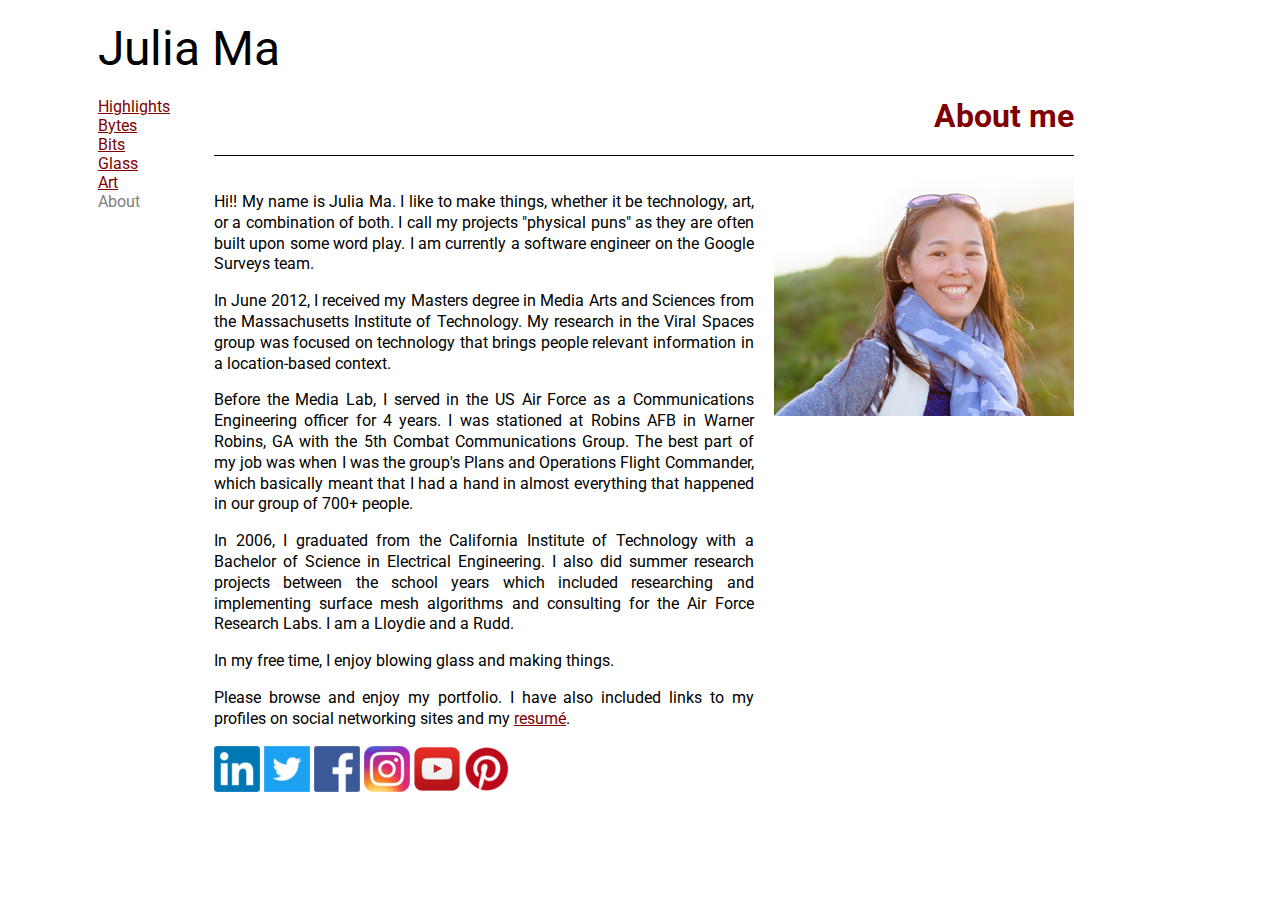
<file: index.html>
<html>
<head>
	<title>About</title>
	<link href="julia.css" rel="stylesheet">
	<link href="https://fonts.googleapis.com/css?family=Roboto" rel="stylesheet">
	<script src="https://ajax.googleapis.com/ajax/libs/jquery/3.1.1/jquery.min.js"></script>
	<script src="scripts.js"></script>
</head>

<body>
	<div class="header"><a href="http://julia.ma">Julia Ma</a></div>

	<div class="content">
		<div class="menu">
			<div class="menu-item"><a href="highlights.html">Highlights</a></div>
			<div class="menu-item"><a href="bytes.html">Bytes</a></div>
			<div class="menu-item"><a href="bits.html">Bits</a></div>
			<div class="menu-item"><a href="glass.html">Glass</a></div>
			<div class="menu-item"><a href="art.html">Art</a></div>
			<div class="menu-item">About</div>
		</div>

		<div class="projects">
			<div class="page-title">About me</div>

			<div id="about-me" class="project-container">
				<div class="project left">
					<img class="p-image" src="images/juliama.png">
					<div class="p-desc">
						<div class="p-text">
							<p>Hi!! My name is Julia Ma. I like to make things, whether it be technology, art, or a combination of both. I call my projects "physical puns" as they are often built upon some word play. I am currently a software engineer on the Google Surveys team.</p>
							<p>In June 2012, I received my Masters degree in Media Arts and Sciences from the Massachusetts Institute of Technology. My research in the Viral Spaces group was focused on technology that brings people relevant information in a location-based context.</p>
							<p>Before the Media Lab, I served in the US Air Force as a Communications Engineering officer for 4 years. I was stationed at Robins AFB in Warner Robins, GA with the 5th Combat Communications Group. The best part of my job was when I was the group's Plans and Operations Flight Commander, which basically meant that I had a hand in almost everything that happened in our group of 700+ people.</p>
							<p>In 2006, I graduated from the California Institute of Technology with a Bachelor of Science in Electrical Engineering. I also did summer research projects between the school years which included researching and implementing surface mesh algorithms and consulting for the Air Force Research Labs. I am a Lloydie and a Rudd.</p>
							<p>In my free time, I enjoy blowing glass and making things.</p>
							<p>Please browse and enjoy my portfolio. I have also included links to my profiles on social networking sites and my <a href="Resume 20121013.pdf">resum&#233;</a>.</p>
							<p>
								<a href="https://www.linkedin.com/in/joulesm"><img src="images/logo1.png"></a>
								<a href="https://twitter.com/joulesm"><img src="images/logo2.png"></a>
								<a href="https://www.facebook.com/joulesm"><img src="images/logo3.png"></a>
								<a href="https://www.instagram.com/joulesm"><img src="images/logo4.png"></a>
								<a href="https://www.youtube.com/c/JuliaMa"><img src="images/logo5.png"></a>
								<a href="https://www.pinterest.com/joulesm"><img src="images/logo6.png"></a>
							</p>
						</div>
					</div>
				</div>
			</div>
		</div>
	</div>

</body>
</html>
</file>
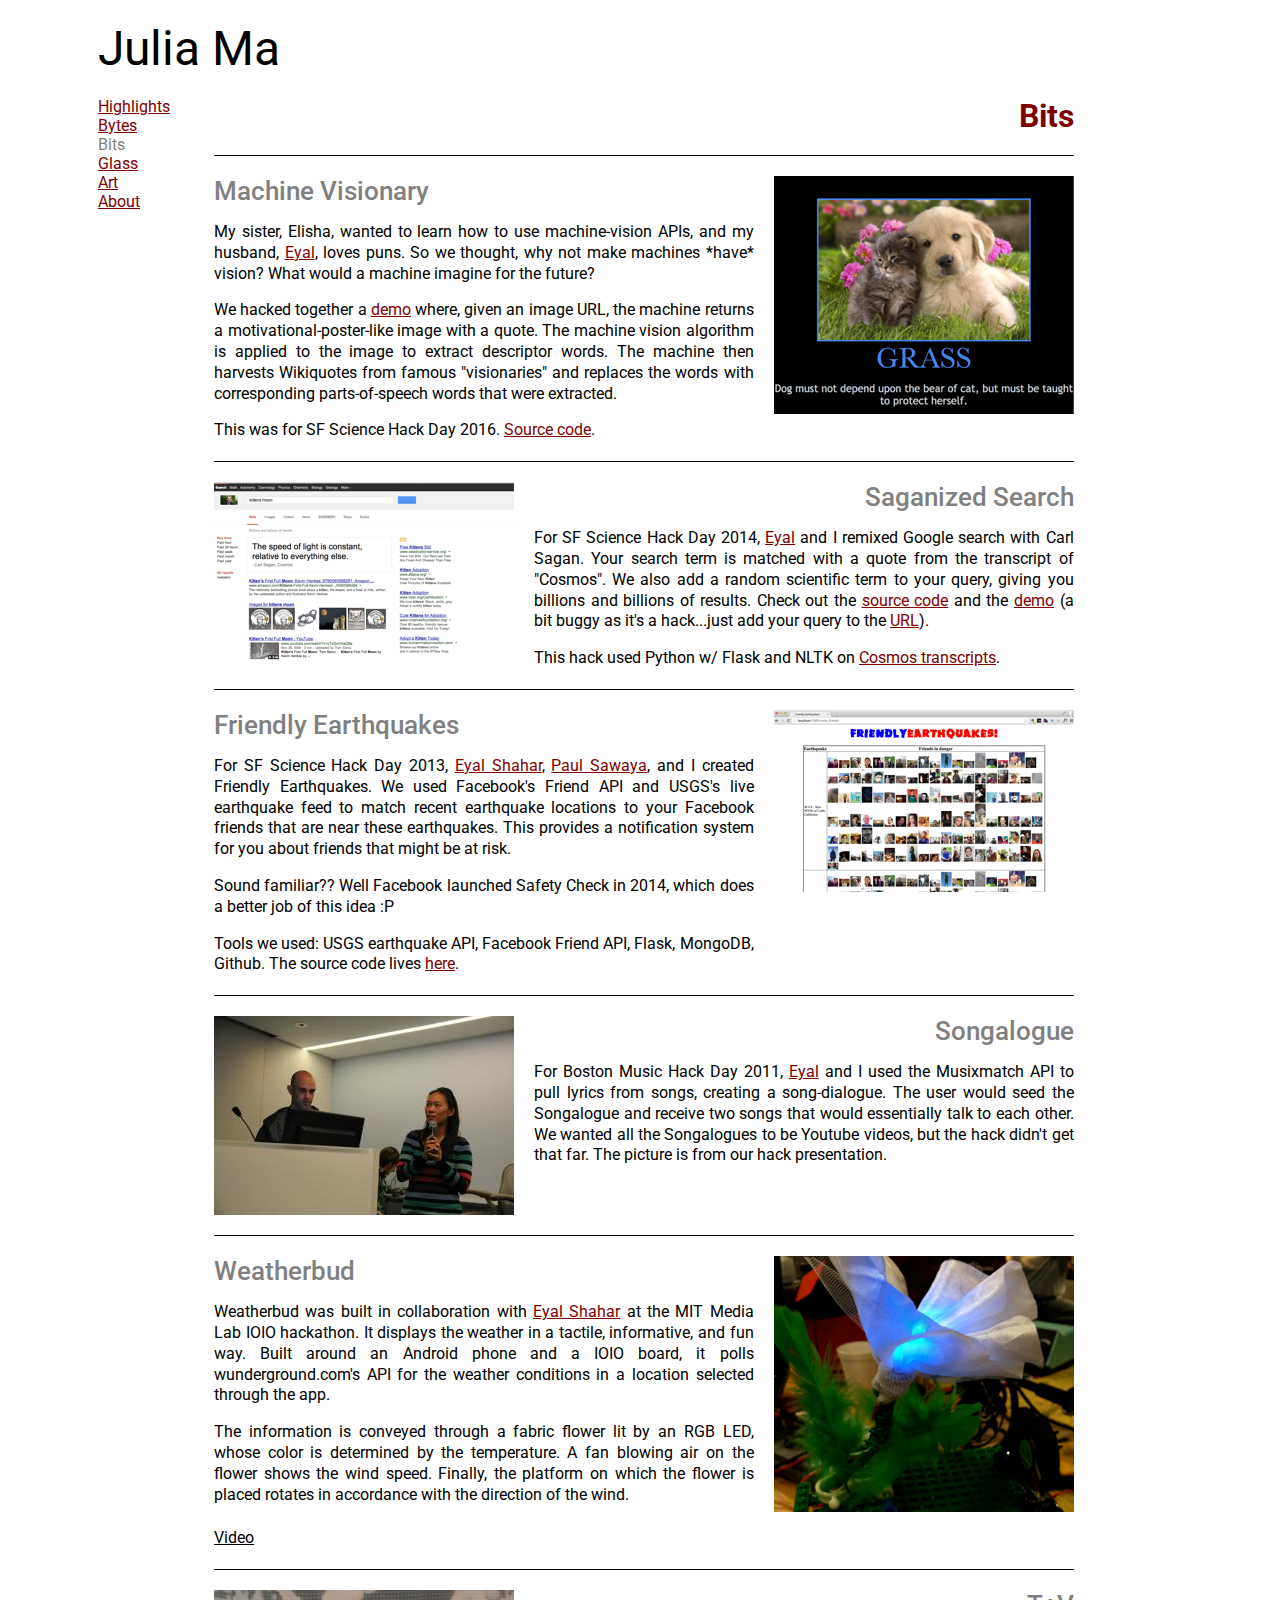
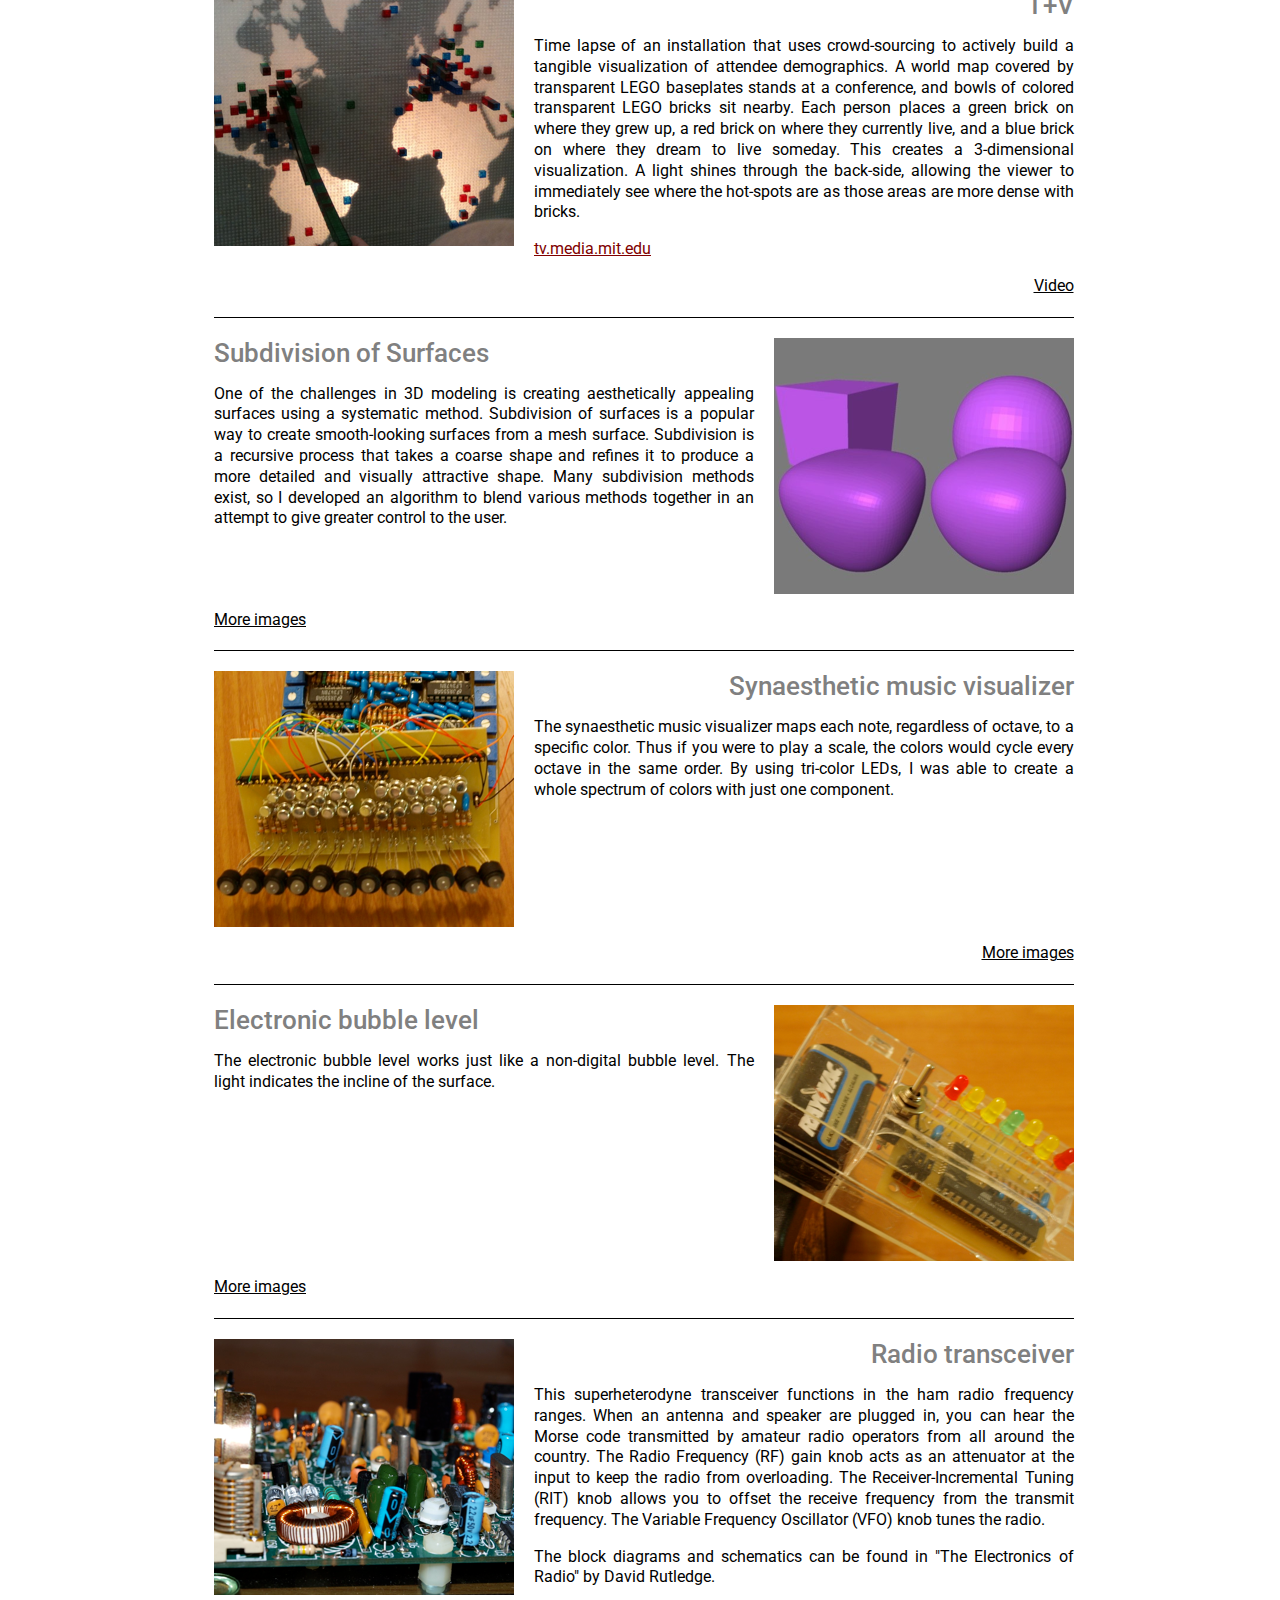
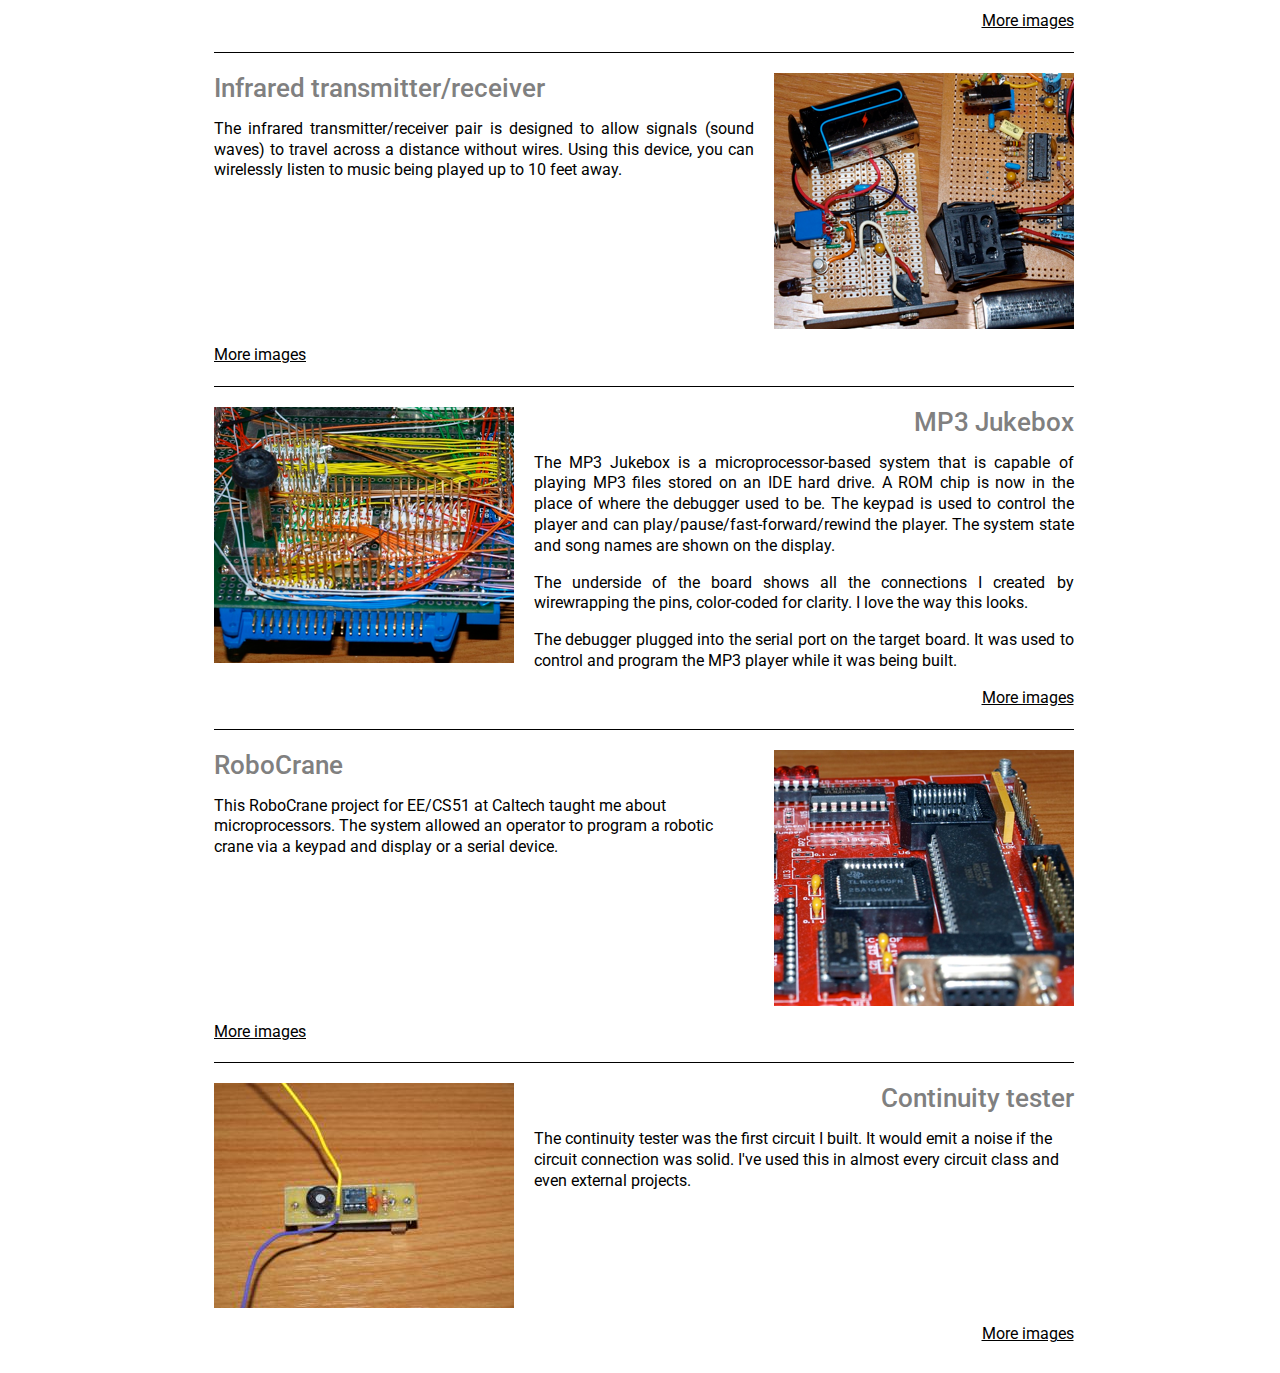
<file: bits.html>
<html>
<head>
	<title>Bits</title>
	<link href="julia.css" rel="stylesheet">
	<link href="https://fonts.googleapis.com/css?family=Roboto" rel="stylesheet">
	<script src="https://ajax.googleapis.com/ajax/libs/jquery/3.1.1/jquery.min.js"></script>
	<script src="scripts.js"></script>
</head>

<body>
	<div class="header"><a href="http://julia.ma">Julia Ma</a></div>

	<div class="content">
		<div class="menu">
			<div class="menu-item"><a href="highlights.html">Highlights</a></div>
			<div class="menu-item"><a href="bytes.html">Bytes</a></div>
			<div class="menu-item">Bits</div>
			<div class="menu-item"><a href="glass.html">Glass</a></div>
			<div class="menu-item"><a href="art.html">Art</a></div>
			<div class="menu-item"><a href="index.html">About</a></div>
		</div>

		<div class="projects">

			<div class="page-title">Bits</div>

			<div id="tipr" class="project-container hide">
				<div class="project right">
					<img class="p-image" src="images/blank.png">
					<div class="p-desc">
						<div class="p-title">TipR</div>
						<div class="p-text">
							<p>TipR</p>
						</div>
					</div>
				</div>
			</div>

			<div id="machine-visionary" class="project-container">
				<div class="project left">
					<img class="p-image" src="images/machine-visionary.png">
					<div class="p-desc">
						<div class="p-title">Machine Visionary</div>
						<div class="p-text">
							<p>My sister, Elisha, wanted to learn how to use machine-vision APIs, and my husband, <a href="http://www.eyalshahar.com">Eyal</a>, loves puns. So we thought, why not make machines *have* vision? What would a machine imagine for the future?</p>
							<p>We hacked together a <a href="http://thymetravels.no-ip.biz/machine-visionary/">demo</a> where, given an image URL, the machine returns a motivational-poster-like image with a quote. The machine vision algorithm is applied to the image to extract descriptor words. The machine then harvests Wikiquotes from famous "visionaries" and replaces the words with corresponding parts-of-speech words that were extracted.</p>
							<p>This was for SF Science Hack Day 2016. <a href="https://github.com/joulesm/machine-visionary">Source code</a>.</p>
						</div>
					</div>
				</div>
			</div>

			<div id="saganized-search" class="project-container">
				<div class="project right">
					<img class="p-image" src="images/saganized-search.png">
					<div class="p-desc">
						<div class="p-title">Saganized Search</div>
						<div class="p-text">
							<p>For SF Science Hack Day 2014, <a href="http://www.eyalshahar.com">Eyal</a> and I remixed Google search with Carl Sagan. Your search term is matched with a quote from the transcript of "Cosmos". We also add a random scientific term to your query, giving you billions and billions of results. Check out the <a href="https://github.com/joulesm/Saganize">source code</a> and the <a href="http://thymetravels.no-ip.biz/saganize/search">demo</a> (a bit buggy as it's a hack...just add your query to the <a href="http://thymetravels.no-ip.biz/saganize/search/bananas">URL</a>).</p>
							<p>This hack used Python w/ Flask and NLTK on <a href="http://www.springfieldspringfield.co.uk/episode_scripts.php?tv-show=cosmos-carl-sagan">Cosmos transcripts</a>.</p>
						</div>
					</div>
				</div>
			</div>

			<div id="friendly-earthquakes" class="project-container">
				<div class="project left">
					<img class="p-image" src="images/friendly-earthquakes.png">
					<div class="p-desc">
						<div class="p-title">Friendly Earthquakes</div>
						<div class="p-text">
							<p>For SF Science Hack Day 2013, <a href="http://www.eyalshahar.com">Eyal Shahar</a>, <a href="https://twitter.com/automin">Paul Sawaya</a>, and I created Friendly Earthquakes. We used Facebook's Friend API and USGS's live earthquake feed to match recent earthquake locations to your Facebook friends that are near these earthquakes. This provides a notification system for you about friends that might be at risk.</p>
							<p>Sound familiar?? Well Facebook launched Safety Check in 2014, which does a better job of this idea :P</p>
							<p>Tools we used: USGS earthquake API, Facebook Friend API, Flask, MongoDB, Github. The source code lives <a href="https://github.com/joulesm/friendly-earthquakes/">here</a>.</p>
						</div>
					</div>
				</div>
			</div>

			<div id="songalogue" class="project-container">
				<div class="project right">
					<img class="p-image" src="images/songalogue.jpg">
					<div class="p-desc">
						<div class="p-title">Songalogue</div>
						<div class="p-text">
							<p>For Boston Music Hack Day 2011, <a href="http://www.eyalshahar.com">Eyal</a> and I used the Musixmatch API to pull lyrics from songs, creating a song-dialogue. The user would seed the Songalogue and receive two songs that would essentially talk to each other. We wanted all the Songalogues to be Youtube videos, but the hack didn't get that far. The picture is from our hack presentation.</p>
						</div>
					</div>
				</div>
			</div>

			<div id="weatherbud" class="project-container">
				<div class="project left">
					<img class="p-image" src="images/weatherbud.png">
					<div class="p-desc">
						<div class="p-title">Weatherbud</div>
						<div class="p-text">
							<p>Weatherbud was built in collaboration with <a href="http://www.eyalshahar.com">Eyal Shahar</a> at the MIT Media Lab IOIO hackathon. It displays the weather in a tactile, informative, and fun way. Built around an Android phone and a IOIO board, it polls wunderground.com's API for the weather conditions in a location selected through the app.</p>
							<p>The information is conveyed through a fabric flower lit by an RGB LED, whose color is determined by the temperature. A fan blowing air on the flower shows the wind speed. Finally, the platform on which the flower is placed rotates in accordance with the direction of the wind.</p>
						</div>
					</div>
				</div>
				<p class="p-more left">Video</p>
				<div class="p-hidden-video">
				<iframe src="https://player.vimeo.com/video/48650361" width="480" height="360" frameborder="0" webkitallowfullscreen mozallowfullscreen allowfullscreen></iframe>
				</div>
			</div>

			<div id="tangible-visualization" class="project-container">
				<div class="project right">
					<img class="p-image" src="images/t-v.png">
					<div class="p-desc">
						<div class="p-title">T+V</div>
						<div class="p-text">
							<p>Time lapse of an installation that uses crowd-sourcing to actively build a tangible visualization of attendee demographics. A world map covered by transparent LEGO baseplates stands at a conference, and bowls of colored transparent LEGO bricks sit nearby. Each person places a green brick on where they grew up, a red brick on where they currently live, and a blue brick on where they dream to live someday. This creates a 3-dimensional visualization. A light shines through the back-side, allowing the viewer to immediately see where the hot-spots are as those areas are more dense with bricks.</p>
							<p><a href="http://tv.media.mit.edu">tv.media.mit.edu</a></p>
						</div>
					</div>
				</div>
				<p class="p-more right">Video</p>
				<div class="p-hidden-video right">
					<iframe src="https://player.vimeo.com/video/30525001" width="492" height="360" frameborder="0" webkitallowfullscreen mozallowfullscreen allowfullscreen></iframe>
					<p>My collaborator <a href="http://bardagjy.com/">Andy Bardagjy</a> also describes this project on his <a href="http://bardagjy.com/?p=685">website</a>.</p>
				</div>
			</div>

			<div id="subdivision" class="project-container">
				<div class="project left">
					<img class="p-image" src="images/subdivision.png">
					<div class="p-desc">
						<div class="p-title">Subdivision of Surfaces</div>
						<div class="p-text">
							<p>One of the challenges in 3D modeling is creating aesthetically appealing surfaces using a systematic method. Subdivision of surfaces is a popular way to create smooth-looking surfaces from a mesh surface. Subdivision is a recursive process that takes a coarse shape and refines it to produce a more detailed and visually attractive shape. Many subdivision methods exist, so I developed an algorithm to blend various methods together in an attempt to give greater control to the user.</p>
						</div>
					</div>
				</div>
				<p class="p-more left">More images</p>
				<div class="p-hidden">
					<div class="p-media-and-caption">
						<a class="p-media" href="images/subdivision1.png"><img src="images/subdivision1.png"></a>
						<p class="p-caption">Subdividing a cube using the Catmull-Clark method.</p>
					</div>
					<div class="p-media-and-caption">
						<a class="p-media" href="images/subdivision2.png"><img src="images/subdivision2.png"></a>
						<p class="p-caption">Subdividing a cube using linear division.</p>
					</div>
					<div class="p-media-and-caption">
						<a class="p-media" href="images/subdivision3.png"><img src="images/subdivision3.png"></a>
						<p class="p-caption">Subdivision using a blend of these methods.</p>
					</div>
				</div>
			</div>

			<div id="synaesthetic-music-visualizer" class="project-container">
				<div class="project right">
					<img class="p-image" src="images/music-visualizer.png">
					<div class="p-desc">
						<div class="p-title">Synaesthetic music visualizer</div>
						<div class="p-text">
							<p>The synaesthetic music visualizer maps each note, regardless of octave, to a specific color. Thus if you were to play a scale, the colors would cycle every octave in the same order. By using tri-color LEDs, I was able to create a whole spectrum of colors with just one component.</p>
						</div>
					</div>
				</div>
				<p class="p-more right">More images</p>
				<div class="p-hidden">
					<div class="p-media-and-caption">
						<a class="p-media" href="images/music-visualizer1.jpg"><img src="images/music-visualizer1.png"></a>
						<p class="p-caption">Fully packaged</p>
					</div>
					<div class="p-media-and-caption">
						<a class="p-media" href="images/music-visualizer2.jpg"><img src="images/music-visualizer2.png"></a>
						<p class="p-caption">Circuitry</p>
					</div>
					<div class="p-media-and-caption">
						<a class="p-media" href="images/music-visualizer3.jpg"><img src="images/music-visualizer3.png"></a>
						<p class="p-caption">Circuitry</p>
					</div>
					<div class="p-media-and-caption">
						<a class="p-media" href="images/music-visualizer4.jpg"><img src="images/music-visualizer4.png"></a>
						<p class="p-caption">Schematic of the filters</p>
					</div>
					<div class="p-media-and-caption">
						<a class="p-media" href="images/music-visualizer5.jpg"><img src="images/music-visualizer5.png"></a>
						<p class="p-caption">Schematic of the LEDs</p>
					</div>
					<div class="p-media-and-caption">
						<a class="p-media" href="images/music-visualizer6.jpg"><img src="images/music-visualizer6.png"></a>
						<p class="p-caption">Board layout</p>
					</div>
					<div class="p-media-and-caption">
						<a class="p-media" href="images/music-visualizer7.jpg"><img src="images/music-visualizer7.png"></a>
						<p class="p-caption">Block diagram</p>
					</div>
					<div class="p-media-and-caption">
						<a class="p-media" href="images/music-visualizer8.jpg"><img src="images/music-visualizer8.png"></a>
						<p class="p-caption">Prototype of 2 of the filters</p>
					</div>
				</div>
			</div>

			<div id="electronic-bubble-level" class="project-container">
				<div class="project left">
					<img class="p-image" src="images/bubble-level.png">
					<div class="p-desc">
						<div class="p-title">Electronic bubble level</div>
						<div class="p-text">
							<p>The electronic bubble level works just like a non-digital bubble level. The light indicates the incline of the surface.</p>
						</div>
					</div>
				</div>
				<p class="p-more left">More images</p>
				<div class="p-hidden">
					<div class="p-media-and-caption">
						<a class="p-media" href="images/bubble-level1.jpg"><img src="images/bubble-level1.png"></a>
						<p class="p-caption">Circuitry</p>
					</div>
					<div class="p-media-and-caption">
						<a class="p-media" href="images/bubble-level2.jpg"><img src="images/bubble-level2.png"></a>
						<p class="p-caption">Schematic</p>
					</div>
					<div class="p-media-and-caption">
						<a class="p-media" href="images/bubble-level3.jpg"><img src="images/bubble-level3.png"></a>
						<p class="p-caption">Board layout</p>
					</div>
					<div class="p-media-and-caption">
						<a class="p-media" href="images/bubble-level4.jpg"><img src="images/bubble-level4.png"></a>
						<p class="p-caption">Green LED lights up when flat</p>
					</div>
					<div class="p-media-and-caption">
						<a class="p-media" href="images/bubble-level5.jpg"><img src="images/bubble-level5.png"></a>
						<p class="p-caption">Yellow LED lights up when slightly tilted</p>
					</div>
					<div class="p-media-and-caption">
						<a class="p-media" href="images/bubble-level6.jpg"><img src="images/bubble-level6.png"></a>
						<p class="p-caption">Red LED lights up when fully tilted</p>
					</div>
				</div>
			</div>

			<div id="radio-transceiver" class="project-container">
				<div class="project right">
					<img class="p-image" src="images/radio-transceiver.png">
					<div class="p-desc">
						<div class="p-title">Radio transceiver</div>
						<div class="p-text">
							<p>This superheterodyne transceiver functions in the ham radio frequency ranges. When an antenna and speaker are plugged in, you can hear the Morse code transmitted by amateur radio operators from all around the country. The Radio Frequency (RF) gain knob acts as an attenuator at the input to keep the radio from overloading. The Receiver-Incremental Tuning (RIT) knob allows you to offset the receive frequency from the transmit frequency. The Variable Frequency Oscillator (VFO) knob tunes the radio.</p>
							<p>The block diagrams and schematics can be found in "The Electronics of Radio" by David Rutledge.</p>
						</div>
					</div>
				</div>
				<p class="p-more right">More images</p>
				<div class="p-hidden">
					<div class="p-media-and-caption">
						<a class="p-media" href="images/radio-transceiver1.jpg"><img src="images/radio-transceiver1.png"></a>
						<p class="p-caption">Radio transceiver with speaker</p>
					</div>
					<div class="p-media-and-caption">
						<a class="p-media" href="images/radio-transceiver2.jpg"><img src="images/radio-transceiver2.png"></a>
						<p class="p-caption">Circuitry</p>
					</div>
					<div class="p-media-and-caption">
						<a class="p-media" href="images/radio-transceiver3.jpg"><img src="images/radio-transceiver3.png"></a>
						<p class="p-caption">Top view</p>
					</div>
					<div class="p-media-and-caption">
						<a class="p-media" href="images/radio-transceiver4.jpg"><img src="images/radio-transceiver4.png"></a>
						<p class="p-caption">Front view</p>
					</div>
					<div class="p-media-and-caption">
						<a class="p-media" href="images/radio-transceiver5.jpg"><img src="images/radio-transceiver5.png"></a>
						<p class="p-caption">Back view</p>
					</div>
				</div>
			</div>

			<div id="infrared-transmitter-receiver" class="project-container">
				<div class="project left">
					<img class="p-image" src="images/ir-transceiver.png">
					<div class="p-desc">
						<div class="p-title">Infrared transmitter/receiver</div>
						<div class="p-text">
							<p>The infrared transmitter/receiver pair is designed to allow signals (sound waves) to travel across a distance without wires. Using this device, you can wirelessly listen to music being played up to 10 feet away.</p>
						</div>
					</div>
				</div>
				<p class="p-more left">More images</p>
				<div class="p-hidden">
					<div class="p-media-and-caption">
						<a class="p-media" href="images/ir-transceiver1.jpg"><img src="images/ir-transceiver1.png"></a>
						<p class="p-caption">Transmitter (left) and receiver</p>
					</div>
					<div class="p-media-and-caption">
						<a class="p-media" href="images/ir-transceiver2.jpg"><img src="images/ir-transceiver2.png"></a>
						<p class="p-caption">Receiver circuitry</p>
					</div>
					<div class="p-media-and-caption">
						<a class="p-media" href="images/ir-transceiver3.jpg"><img src="images/ir-transceiver3.png"></a>
						<p class="p-caption">Receiver packaging</p>
					</div>
					<div class="p-media-and-caption">
						<a class="p-media" href="images/ir-transceiver4.jpg"><img src="images/ir-transceiver4.png"></a>
						<p class="p-caption">Transmitter circuitry</p>
					</div>
					<div class="p-media-and-caption">
						<a class="p-media" href="images/ir-transceiver5.jpg"><img src="images/ir-transceiver5.png"></a>
						<p class="p-caption">Transmitter packaging</p>
					</div>
				</div>
			</div>

			<div id="mp3-jukebox" class="project-container">
				<div class="project right">
					<img class="p-image" src="images/mp3-jukebox.png">
					<div class="p-desc">
						<div class="p-title">MP3 Jukebox</div>
						<div class="p-text">
							<p>The MP3 Jukebox is a microprocessor-based system that is capable of playing MP3 files stored on an IDE hard drive. A ROM chip is now in the 	place of where the debugger used to be. The keypad is used to control the player and can play/pause/fast-forward/rewind the player. The system state and song names are shown on the display.</p>
							<p>The underside of the board shows all the connections I created by wirewrapping the pins, color-coded for clarity. I love the way this looks.</p>
							<p>The debugger plugged into the serial port on the target board. It was used to control and program the MP3 player while it was being built.</p>
						</div>
					</div>
				</div>
				<p class="p-more right">More images</p>
				<div class="p-hidden">
					<div class="p-media-and-caption">
						<a class="p-media" href="images/mp3-jukebox1.jpg"><img src="images/mp3-jukebox1.png"></a>
						<p class="p-caption">Circuitry, top view</p>
					</div>
					<div class="p-media-and-caption">
						<a class="p-media" href="images/mp3-jukebox2.jpg"><img src="images/mp3-jukebox2.png"></a>
						<p class="p-caption">Circuitry, bottom view</p>
					</div>
					<div class="p-media-and-caption">
						<a class="p-media" href="images/mp3-jukebox3.jpg"><img src="images/mp3-jukebox3.png"></a>
						<p class="p-caption">Debugger</p>
					</div>
					<div class="p-media-and-caption">
						<a class="p-media" href="images/mp3-jukebox4.jpg"><img src="images/mp3-jukebox4.png"></a>
						<p class="p-caption">Block diagram</p>
					</div>
					<div class="p-media-and-caption">
						<a class="p-media" href="images/mp3-jukebox5.jpg"><img src="images/mp3-jukebox5.png"></a>
						<p class="p-caption">Board layout</p>
					</div>
					<div class="p-media-and-caption">
						<a class="p-media" href="images/mp3-jukebox6.jpg"><img src="images/mp3-jukebox6.png"></a>
						<p class="p-caption">Schematic</p>
					</div>
				</div>

			</div>

			<div id="robocrane" class="project-container">
				<div class="project left">
					<img class="p-image" src="images/robocrane.png">
					<div class="p-desc">
						<div class="p-title">RoboCrane</div>
						<p>This RoboCrane project for EE/CS51 at Caltech taught me about microprocessors. The system allowed an operator to program a robotic crane via a keypad and display or a serial device.</p>
					</div>
				</div>
				<p class="p-more left">More images</p>
				<div class="p-hidden">
					<div class="p-media-and-caption">
						<a class="p-media" href="images/robocrane1.jpg"><img src="images/robocrane1.png"></a>
						<p class="p-caption">Robocrane circuitry</p>
					</div>
					<div class="p-media-and-caption">
						<a class="p-media" href="images/robocrane2.jpg"><img src="images/robocrane2.png"></a>
						<p class="p-caption">Block diagram</p>
					</div>
					<div class="p-media-and-caption">
						<a class="p-media" href="images/robocrane3.jpg"><img src="images/robocrane3.png"></a>
						<p class="p-caption">Schematic</p>
					</div>
				</div>
			</div>

			<div id="continuity-tester" class="project-container">
				<div class="project right">
					<img class="p-image" src="images/continuity-tester1.jpg">
					<div class="p-desc">
						<div class="p-title">Continuity tester</div>
						<p>The continuity tester was the first circuit I built. It would emit a noise if the circuit connection was solid. I've used this in almost every circuit class and even external projects.</p>
					</div>
				</div>
				<p class="p-more right">More images</p>
				<div class="p-hidden">
					<div class="p-media-and-caption">
						<a class="p-media" href="images/continuity-tester2.jpg"><img src="images/continuity-tester2.jpg"></a>
						<p class="p-caption">Schematic</p>
					</div>
				</div>
			</div>

		</div>
	</div>
</body>
</html>
</file>
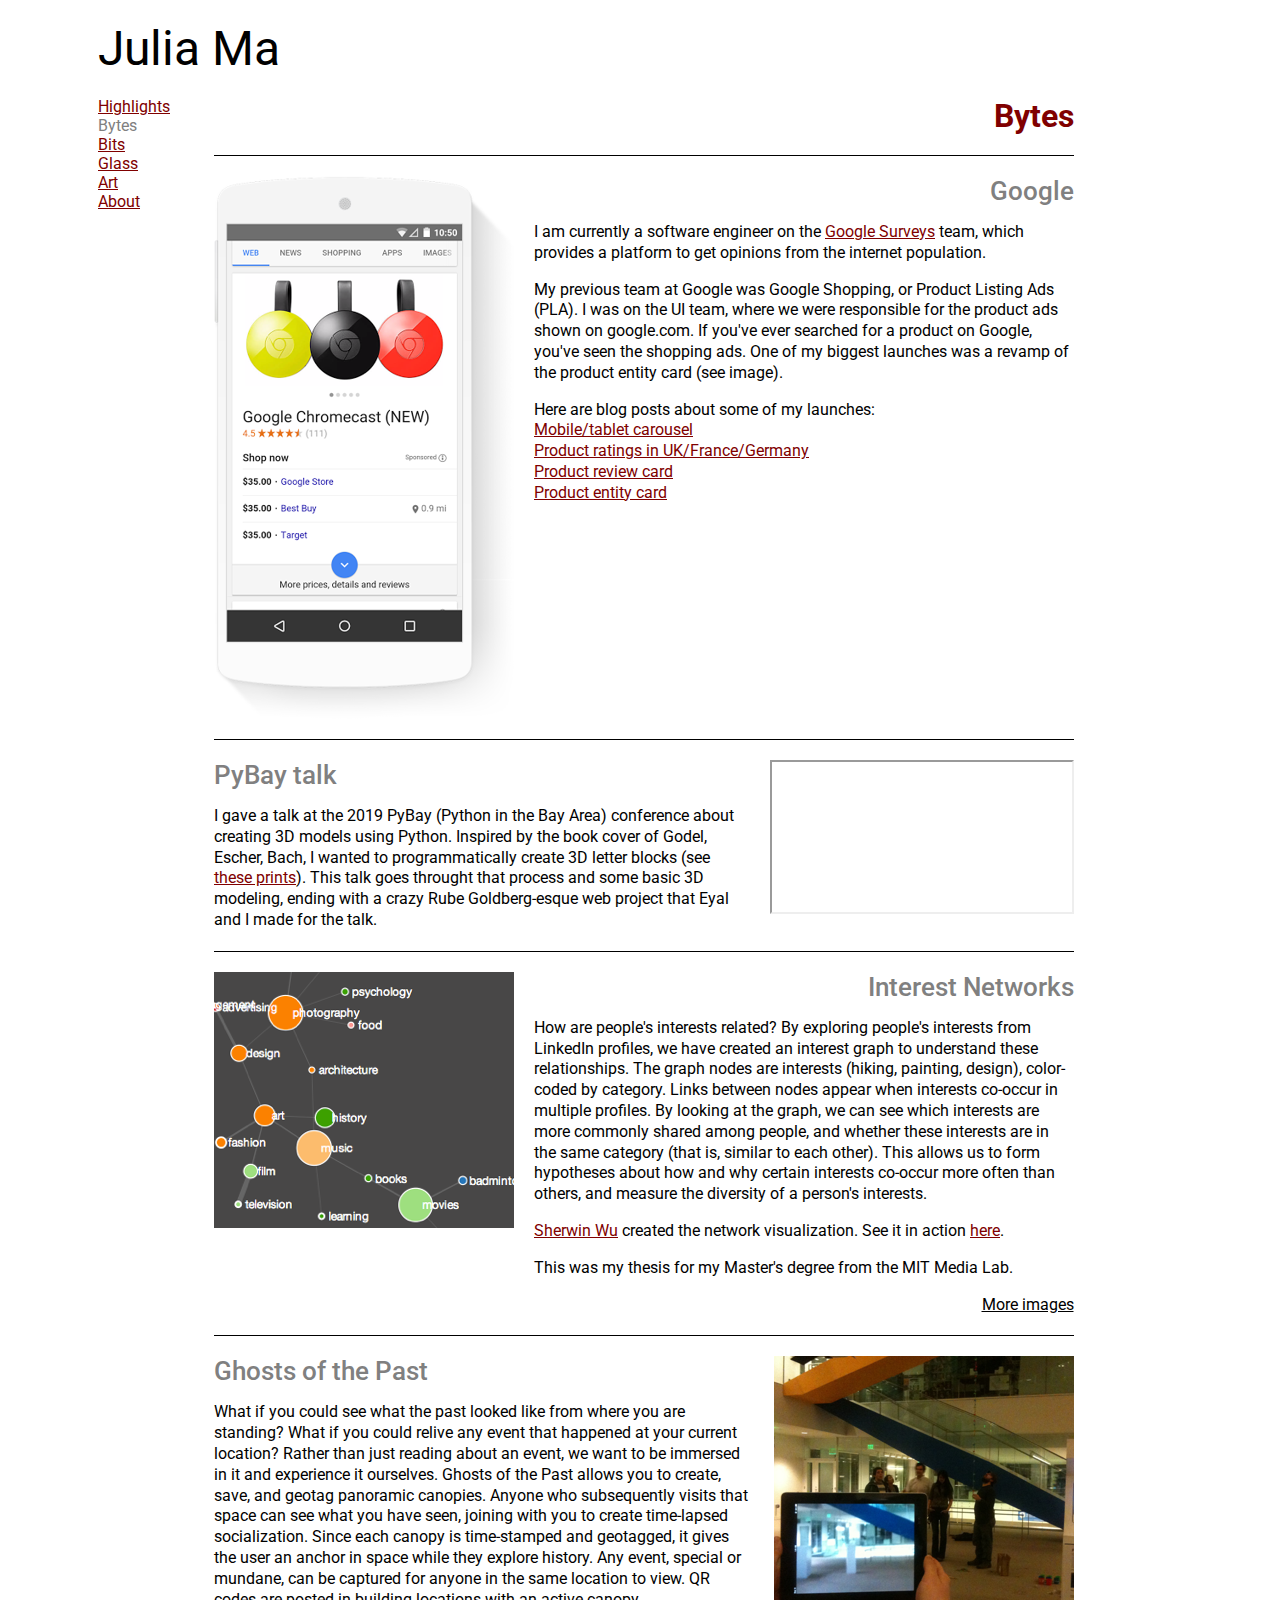
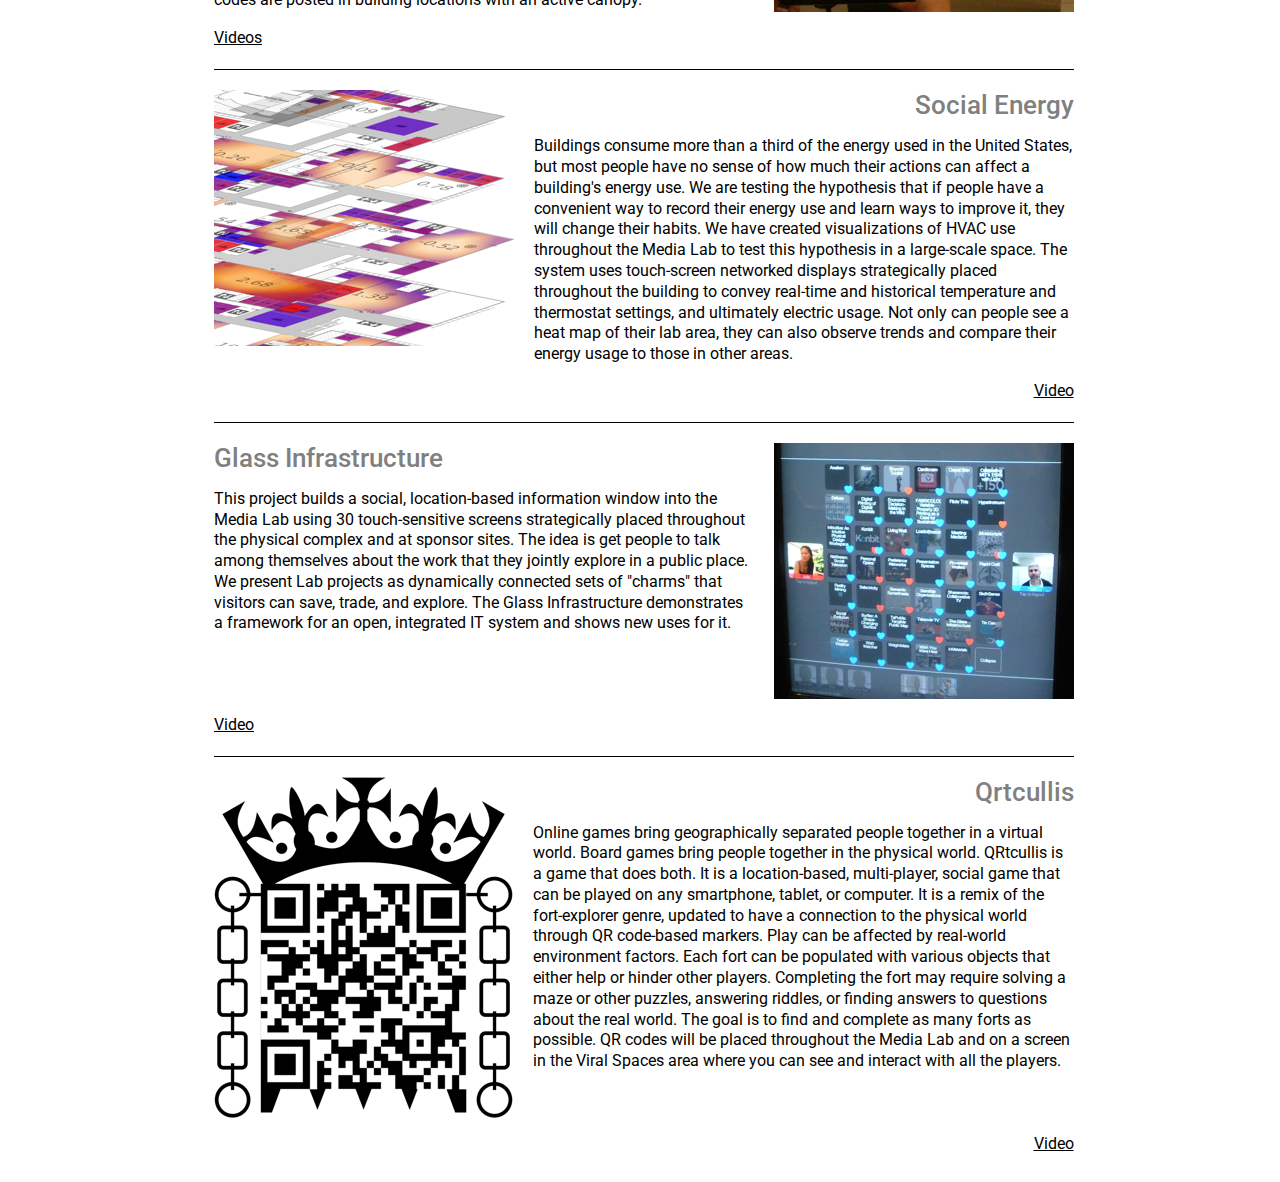
<file: bytes.html>
<html>
<head>
	<title>Bytes</title>
	<link href="julia.css" rel="stylesheet">
	<link href="https://fonts.googleapis.com/css?family=Roboto" rel="stylesheet">
	<script src="https://ajax.googleapis.com/ajax/libs/jquery/3.1.1/jquery.min.js"></script>
	<script src="scripts.js"></script>
</head>

<body>
	<div class="header"><a href="http://julia.ma">Julia Ma</a></div>

	<div class="content">
		<div class="menu">
			<div class="menu-item"><a href="highlights.html">Highlights</a></div>
			<div class="menu-item">Bytes</div>
			<div class="menu-item"><a href="bits.html">Bits</a></div>
			<div class="menu-item"><a href="glass.html">Glass</a></div>
			<div class="menu-item"><a href="art.html">Art</a></div>
			<div class="menu-item"><a href="index.html">About</a></div>
		</div>

		<div class="projects">

			<div class="page-title">Bytes</div>

			<div id="google" class="project-container">
				<div class="project right">
					<img class="p-image" src="images/google-shopping.png">
					<div class="p-desc">
						<div class="p-title">Google</div>
						<p>I am currently a software engineer on the <a href="https://www.google.com/analytics/surveys">Google Surveys</a> team, which provides a platform to get opinions from the internet population.</p>
						<p>My previous team at Google was Google Shopping, or Product Listing Ads (PLA). I was on the UI team, where we were responsible for the product ads shown on google.com. If you've ever searched for a product on Google, you've seen the shopping ads. One of my biggest launches was a revamp of the product entity card (see image).</p>
						<p>Here are blog posts about some of my launches:<br>
							<a href="https://commerce.googleblog.com/2013/10/mobile-product-listing-ads-improvements.html">Mobile/tablet carousel</a><br>
							<a href="https://adwords.googleblog.com/2015/03/product-ratings-on-google-shopping-now.html">Product ratings in UK/France/Germany</a><br>
							<a href="https://adwords.googleblog.com/2015/07/winning-shopping-micro-moments.html">Product review card</a><br>
							<a href="https://adwords.googleblog.com/2015/11/google-helps-you-shop-between-holiday.html">Product entity card</a><br>
						</p>
					</div>
				</div>
			</div>

			<div id="pybay" class="project-container">
				<div class="project left">
					<div class="p-youtube-video">
						<iframe width="300" src="https://www.youtube.com/embed/sXmraYomR1E?rel=0&amp;showinfo=0" frameborder="1" allow="autoplay; encrypted-media" allowfullscreen></iframe>
					</div>
					<div class="p-desc">
						<div class="p-title">PyBay talk</div>
						<p>I gave a talk at the 2019 PyBay (Python in the Bay Area) conference about
							creating 3D models using Python. Inspired by the book cover of Godel, Escher, Bach, I wanted to programmatically create 3D letter blocks (see <a href="http://alumni.media.mit.edu/~juliama/webpage/art.html#3d-prints">these prints</a>). This talk goes throught that process and some basic 3D modeling, ending with a crazy Rube Goldberg-esque web project that Eyal and I made for the talk.</p>
					</div>
				</div>
			</div>

			<div id="interest-networks" class="project-container">
				<div class="project right">
					<img class="p-image" src="images/interest-networks.png">
					<div class="p-desc">
						<div class="p-title">Interest Networks</div>
						<p>How are people's interests related? By exploring people's interests from LinkedIn profiles, we have created an interest graph to understand these relationships. The graph nodes are interests (hiking, painting, design), color-coded by category. Links between nodes appear when interests co-occur in multiple profiles. By looking at the graph, we can see which interests are more commonly shared among people, and whether these interests are in the same category (that is, similar to each other). This allows us to form hypotheses about how and why certain interests co-occur more often than others, and measure the diversity of a person's interests.</p>
						<p><a href="http://www.linkedin.com/pub/sherwin-wu/34/750/999">Sherwin Wu</a> created the network visualization. See it in action <a href="http://interestmap.herokuapp.com/">here</a>.</p>
						<p>This was my thesis for my Master's degree from the MIT Media Lab.</p>
					</div>
				</div>
				<p class="p-more right">More images</p>
				<div class="p-hidden">
					<div class="p-media-and-caption">
						<a class="p-media" href="images/interest-networks1.jpg"><img src="images/interest-networks1.jpg"></a>
						<p class="p-caption">Full network of interests</p>
					</div>
				</div>
			</div>

			<div id="ghosts-of-the-past" class="project-container">
				<div class="project left">
					<img class="p-image" src="images/ghosts-past.png">
					<div class="p-desc">
						<div class="p-title">Ghosts of the Past</div>
						<p>What if you could see what the past looked like from where you are standing? What if you could relive any event that happened at your current location? Rather than just reading about an event, we want to be immersed in it and experience it ourselves. Ghosts of the Past allows you to create, save, and geotag panoramic canopies. Anyone who subsequently visits that space can see what you have seen, joining with you to create time-lapsed socialization. Since each canopy is time-stamped and geotagged, it gives the user an anchor in space while they explore history. Any event, special or mundane, can be captured for anyone in the same location to view. QR codes are posted in building locations with an active canopy.</p>
					</div>
				</div>
				<p class="p-more left">Videos</p>
				<div class="p-hidden-video">
				<iframe src="https://player.vimeo.com/video/25527910?title=0" width="640" height="360" frameborder="0" webkitallowfullscreen mozallowfullscreen allowfullscreen></iframe>
					<iframe class="p-video" src="https://player.vimeo.com/video/29571713" width="640" height="360" frameborder="0" webkitallowfullscreen mozallowfullscreen allowfullscreen></iframe>
					<p>My collaborator <a href="https://slifty.com/">Dan Schultz</a> also describes this project on his <a href="https://slifty.com/project/ghosts-of-the-past/">website</a>.</p>
				</div>
			</div>

			<div id="social-energy" class="project-container">
				<div class="project right">
					<img class="p-image" src="images/social-energy.png">
					<div class="p-desc">
						<div class="p-title">Social Energy</div>
						<p>Buildings consume more than a third of the energy used in the United States, but most people have no sense of how much their actions can affect a building's energy use. We are testing the hypothesis that if people have a convenient way to record their energy use and learn ways to improve it, they will change their habits. We have created visualizations of HVAC use throughout the Media Lab to test this hypothesis in a large-scale space. The system uses touch-screen networked displays strategically placed throughout the building to convey real-time and historical temperature and thermostat settings, and ultimately electric usage. Not only can people see a heat map of their lab area, they can also observe trends and compare their energy usage to those in other areas.</p>
					</div>
				</div>
				<p class="p-more right">Video</p>
				<div class="p-hidden-video right">
					<iframe src="https://player.vimeo.com/video/29867943" width="640" height="360" frameborder="0" webkitallowfullscreen mozallowfullscreen allowfullscreen></iframe>
				</div>
			</div>

			<div id="glass-infrastructure" class="project-container">
				<div class="project left">
					<img class="p-image" src="images/glass-infrastructure.png">
					<div class="p-desc">
						<div class="p-title">Glass Infrastructure</div>
						<p>This project builds a social, location-based information window into the Media Lab using 30 touch-sensitive screens strategically placed throughout the physical complex and at sponsor sites. The idea is get people to talk among themselves about the work that they jointly explore in a public place. We present Lab projects as dynamically connected sets of "charms" that visitors can save, trade, and explore. The Glass Infrastructure demonstrates a framework for an open, integrated IT system and shows new uses for it.</p>
					</div>
				</div>
				<p class="p-more left">Video</p>
				<div class="p-hidden-video">
					<iframe src="https://player.vimeo.com/video/25527676?title=0" width="640" height="360" frameborder="0" webkitallowfullscreen mozallowfullscreen allowfullscreen></iframe>
					<p>More information about the Glass Infrastructure can be found <a href="https://slifty.com/project/the-glass-infrastructure/">here</a>.</p>
				</div>
			</div>

			<div id="qrtcullis" class="project-container">
				<div class="project right">
					<img class="p-image" src="images/qrtcullis.png">
					<div class="p-desc">
						<div class="p-title">Qrtcullis</div>
						<p>Online games bring geographically separated people together in a virtual world. Board games bring people together in the physical world. QRtcullis is a game that does both. It is a location-based, multi-player, social game that can be played on any smartphone, tablet, or computer. It is a remix of the fort-explorer genre, updated to have a connection to the physical world through QR code-based markers. Play can be affected by real-world environment factors. Each fort can be populated with various objects that either help or hinder other players. Completing the fort may require solving a maze or other puzzles, answering riddles, or finding answers to questions about the real world. The goal is to find and complete as many forts as possible. QR codes will be placed throughout the Media Lab and on a screen in the Viral Spaces area where you can see and interact with all the players.</p>
					</div>
				</div>
				<p class="p-more right">Video</p>
				<div class="p-hidden-video right">
					<iframe src="https://player.vimeo.com/video/20215443" width="640" height="360" frameborder="0" webkitallowfullscreen mozallowfullscreen allowfullscreen></iframe>
				</div>
			</div>

		</div>
	</div>
</body>
</html>
</file>
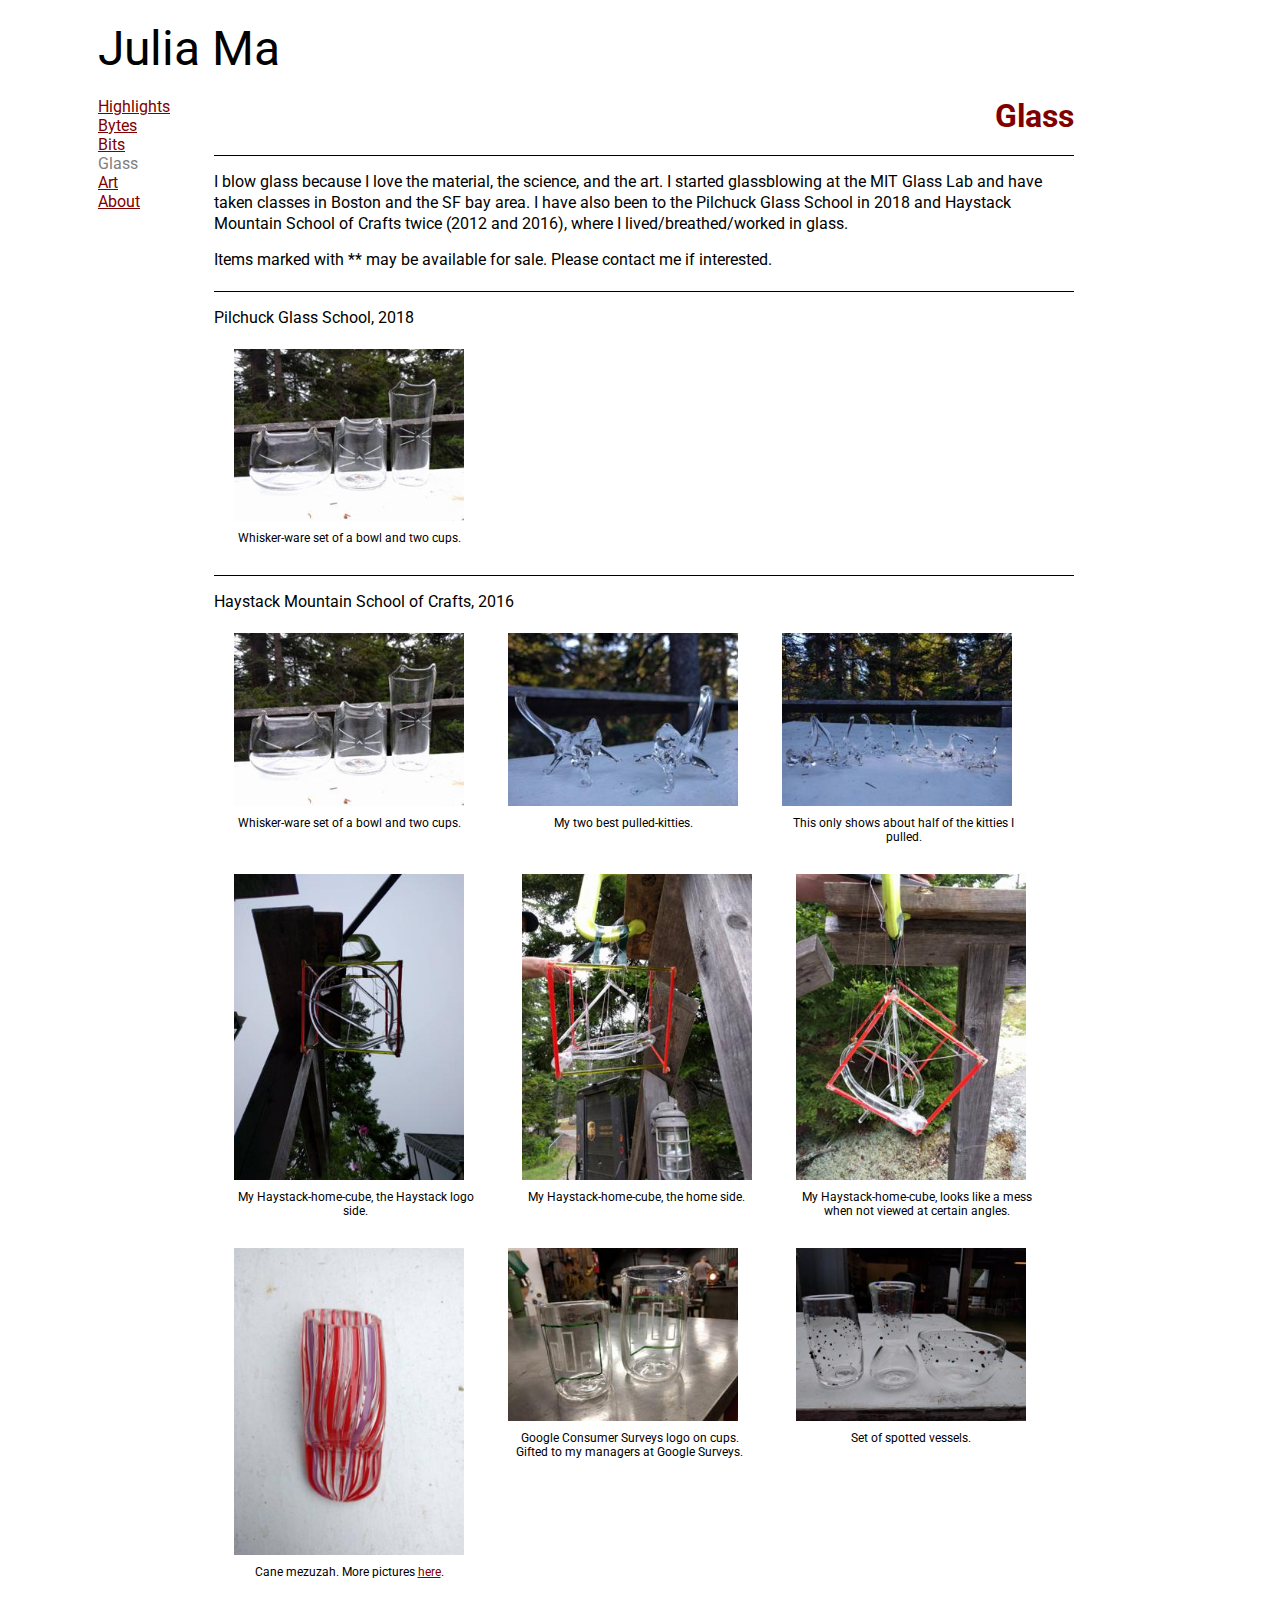
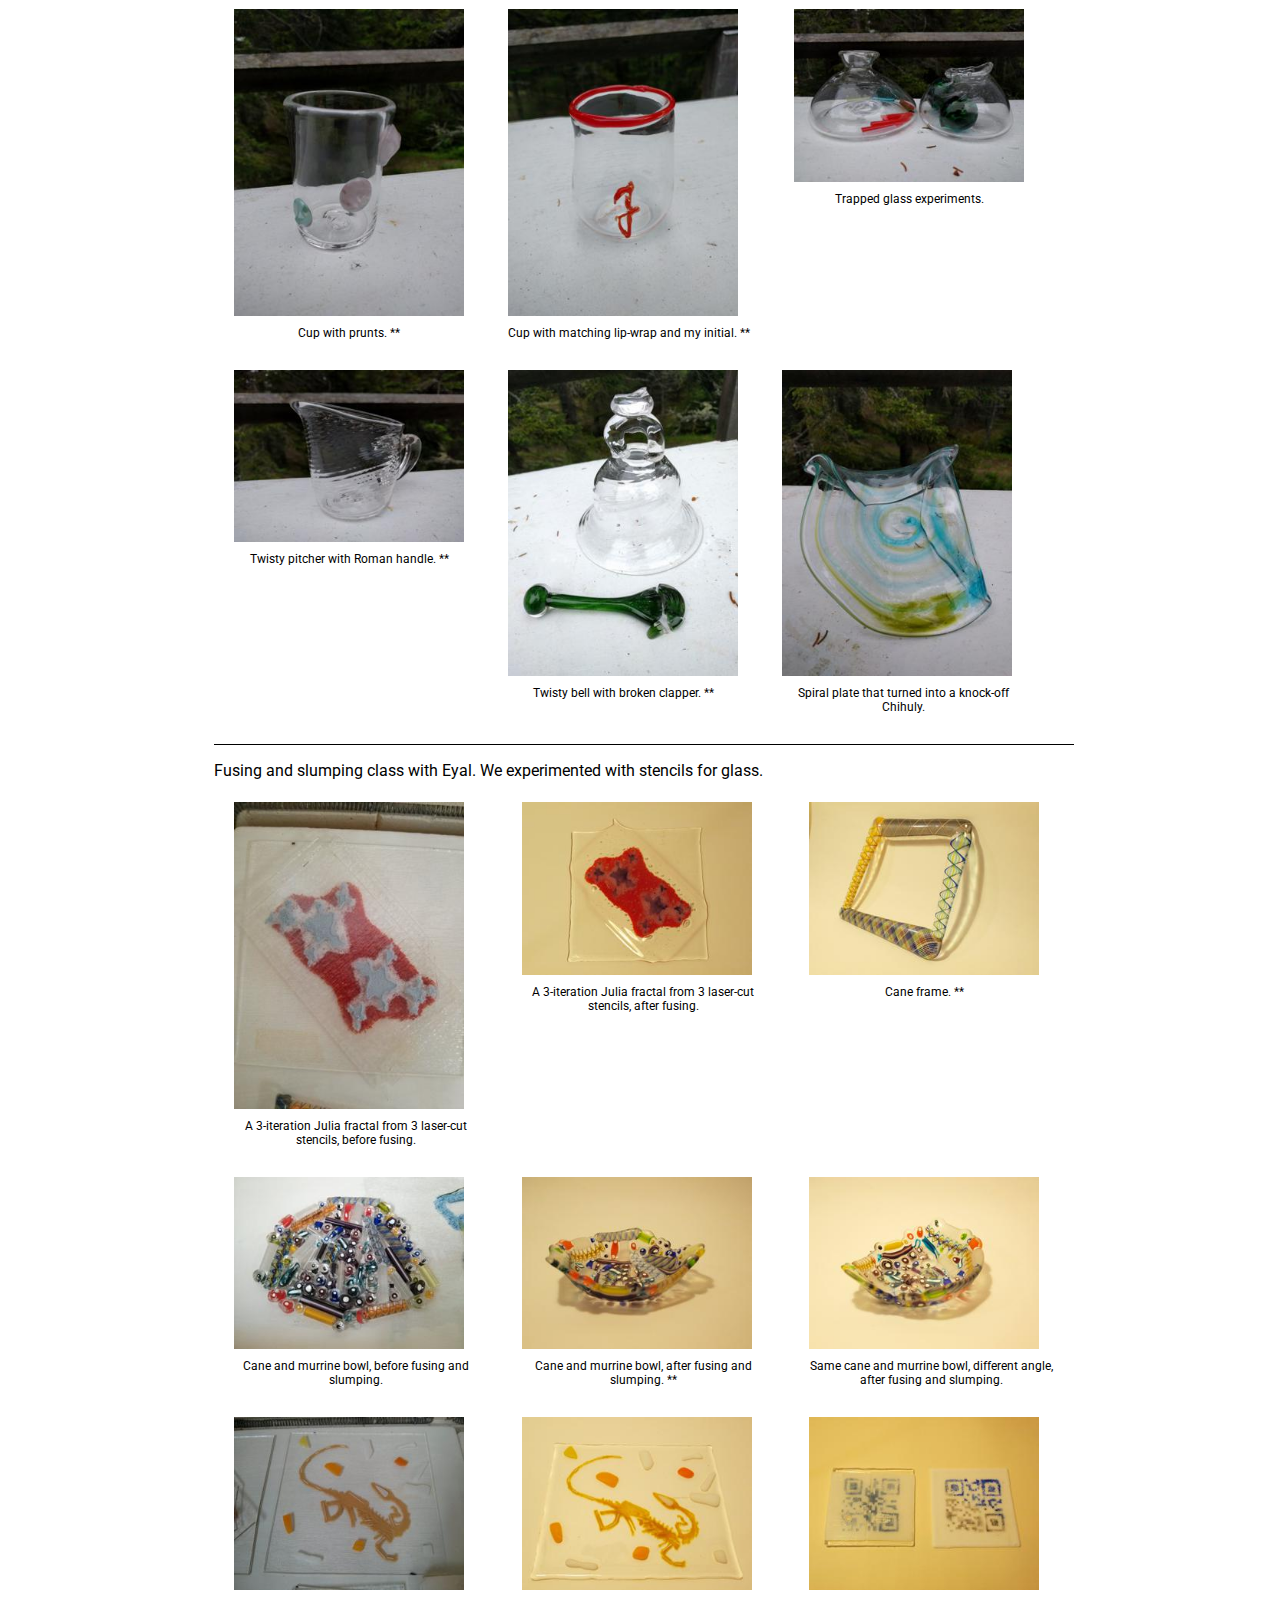
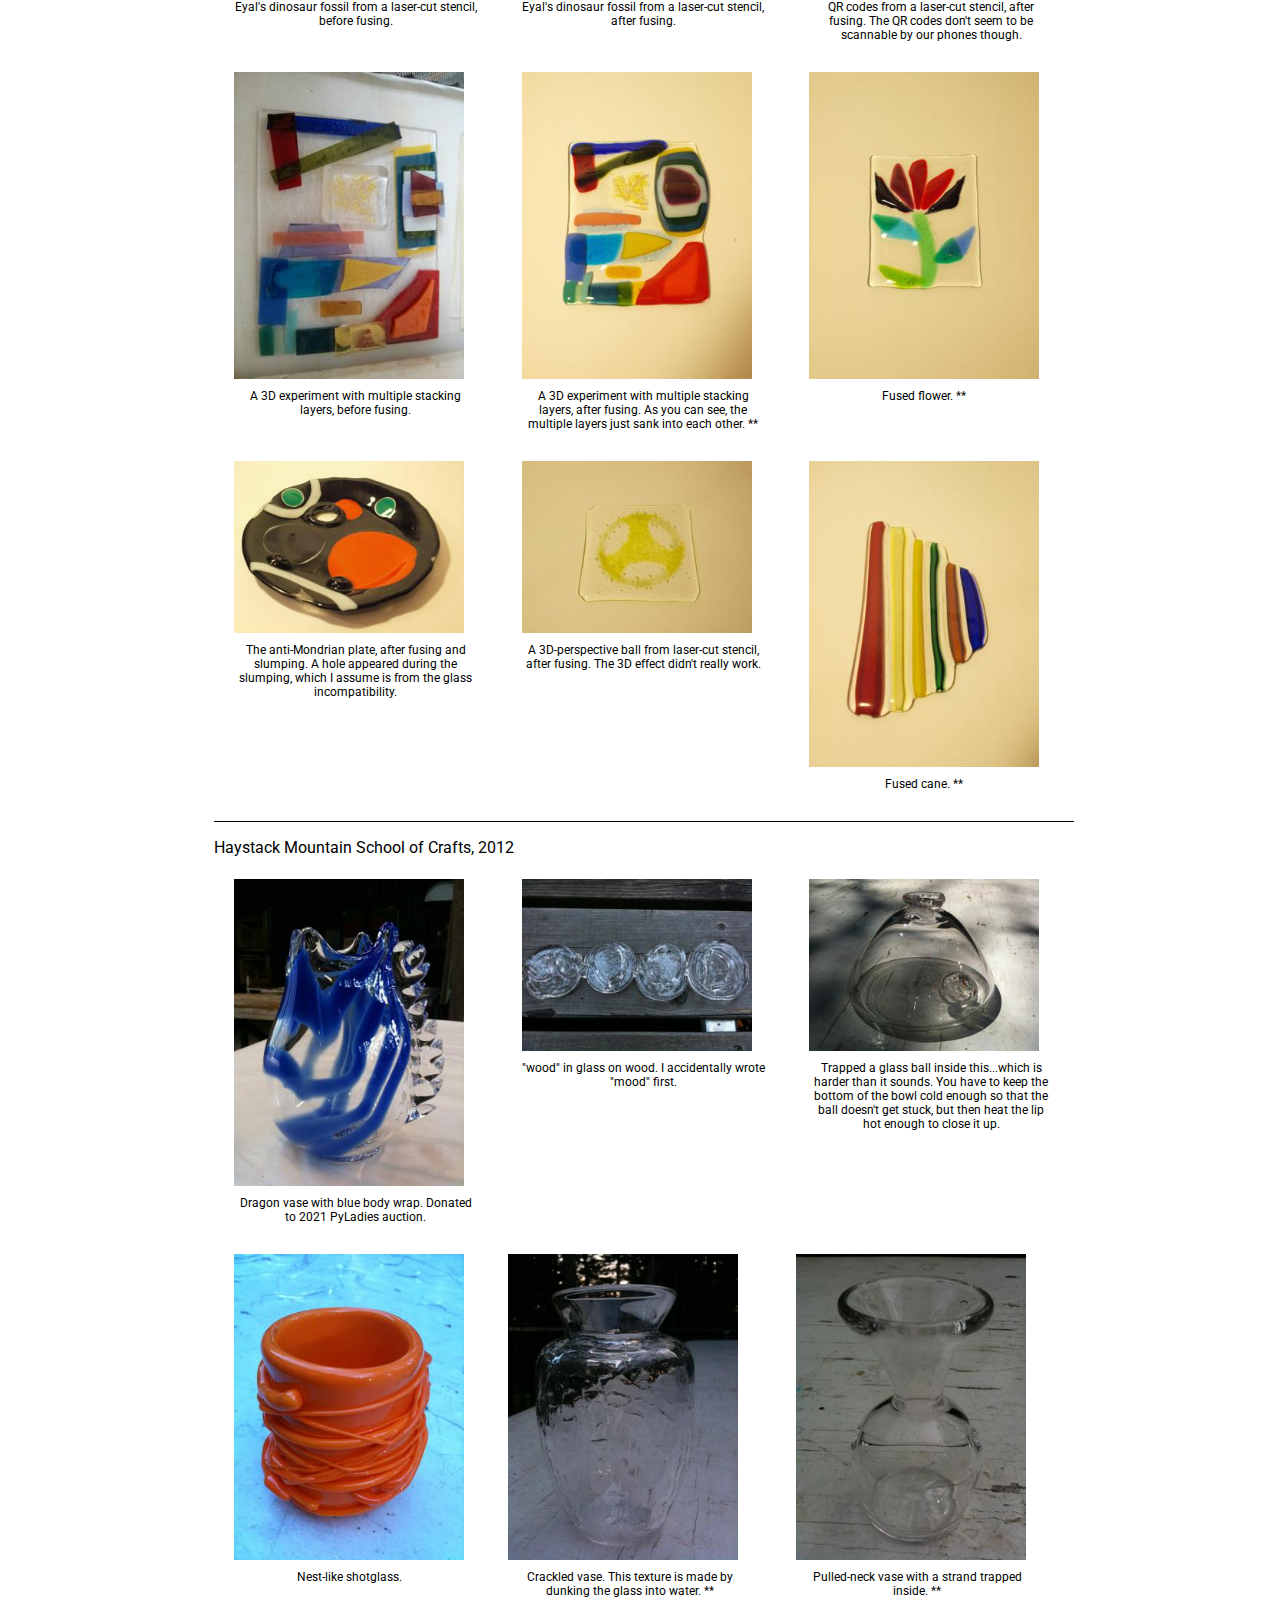
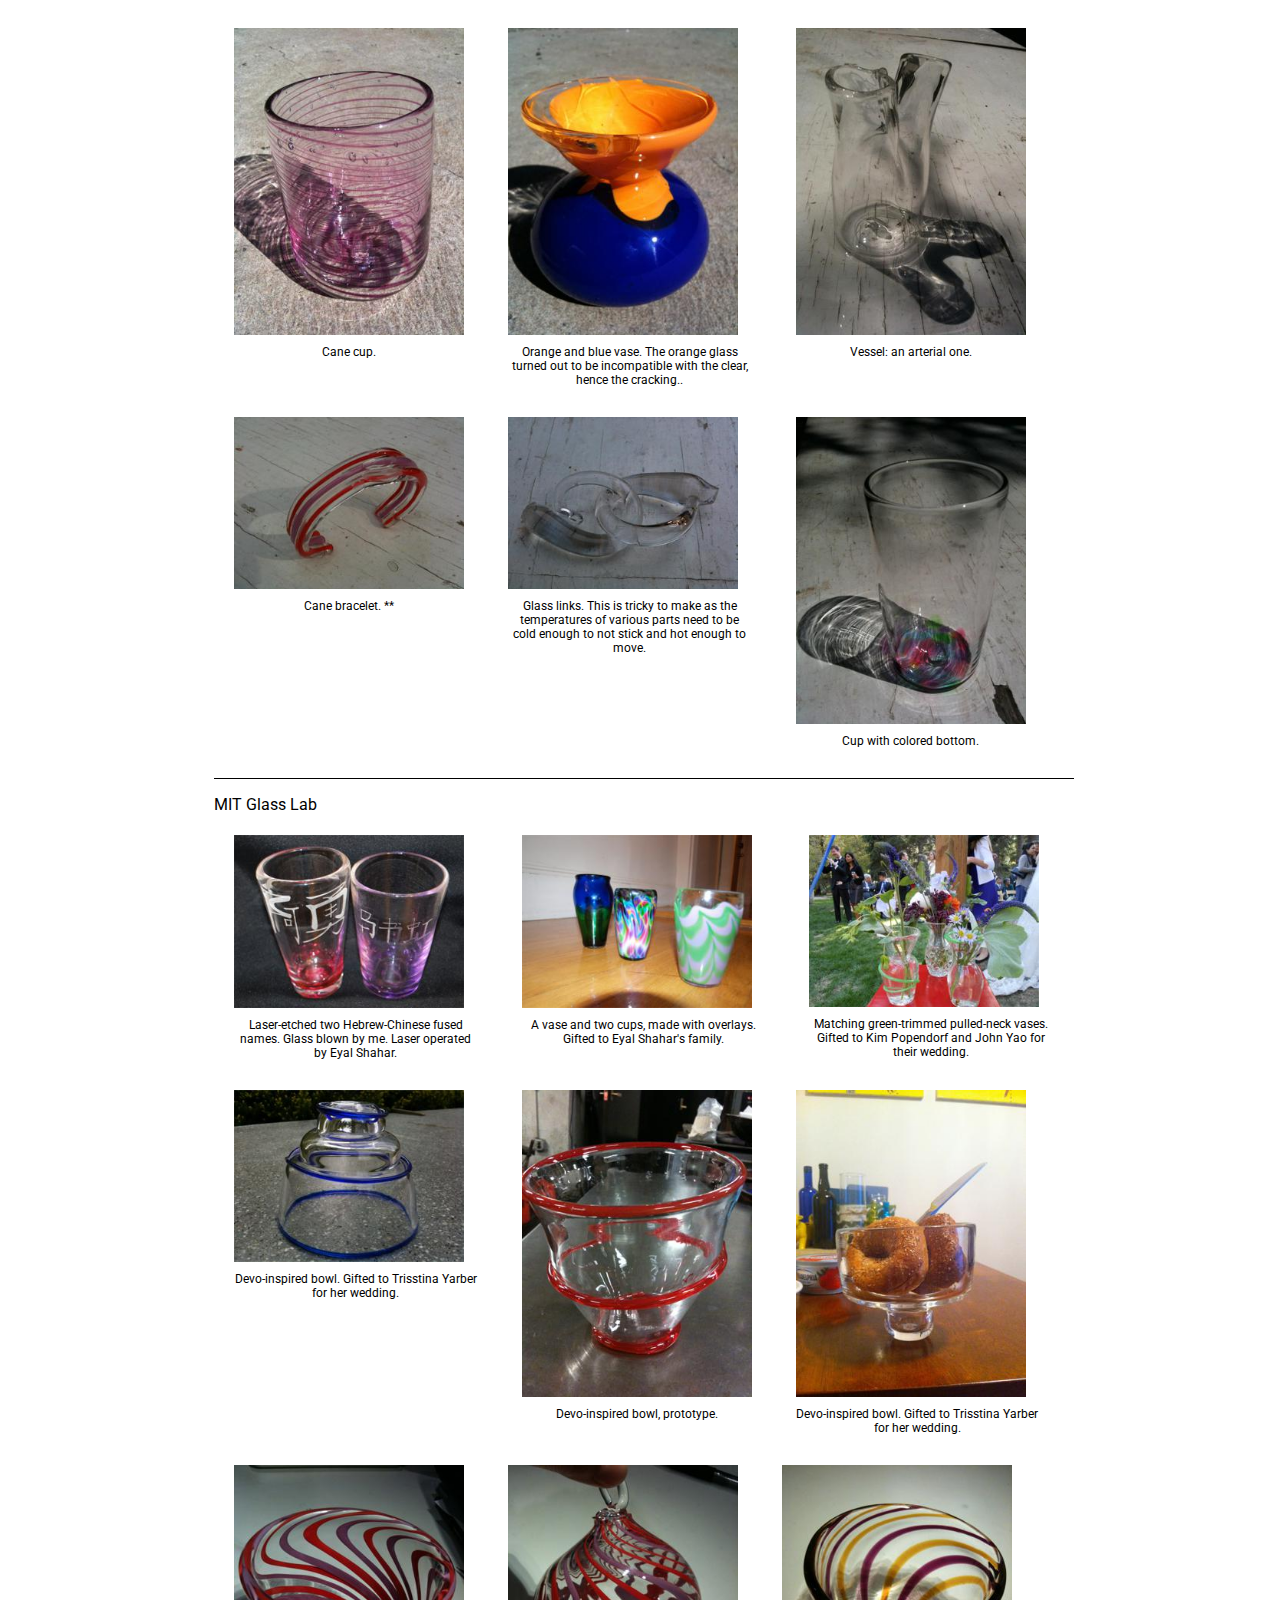
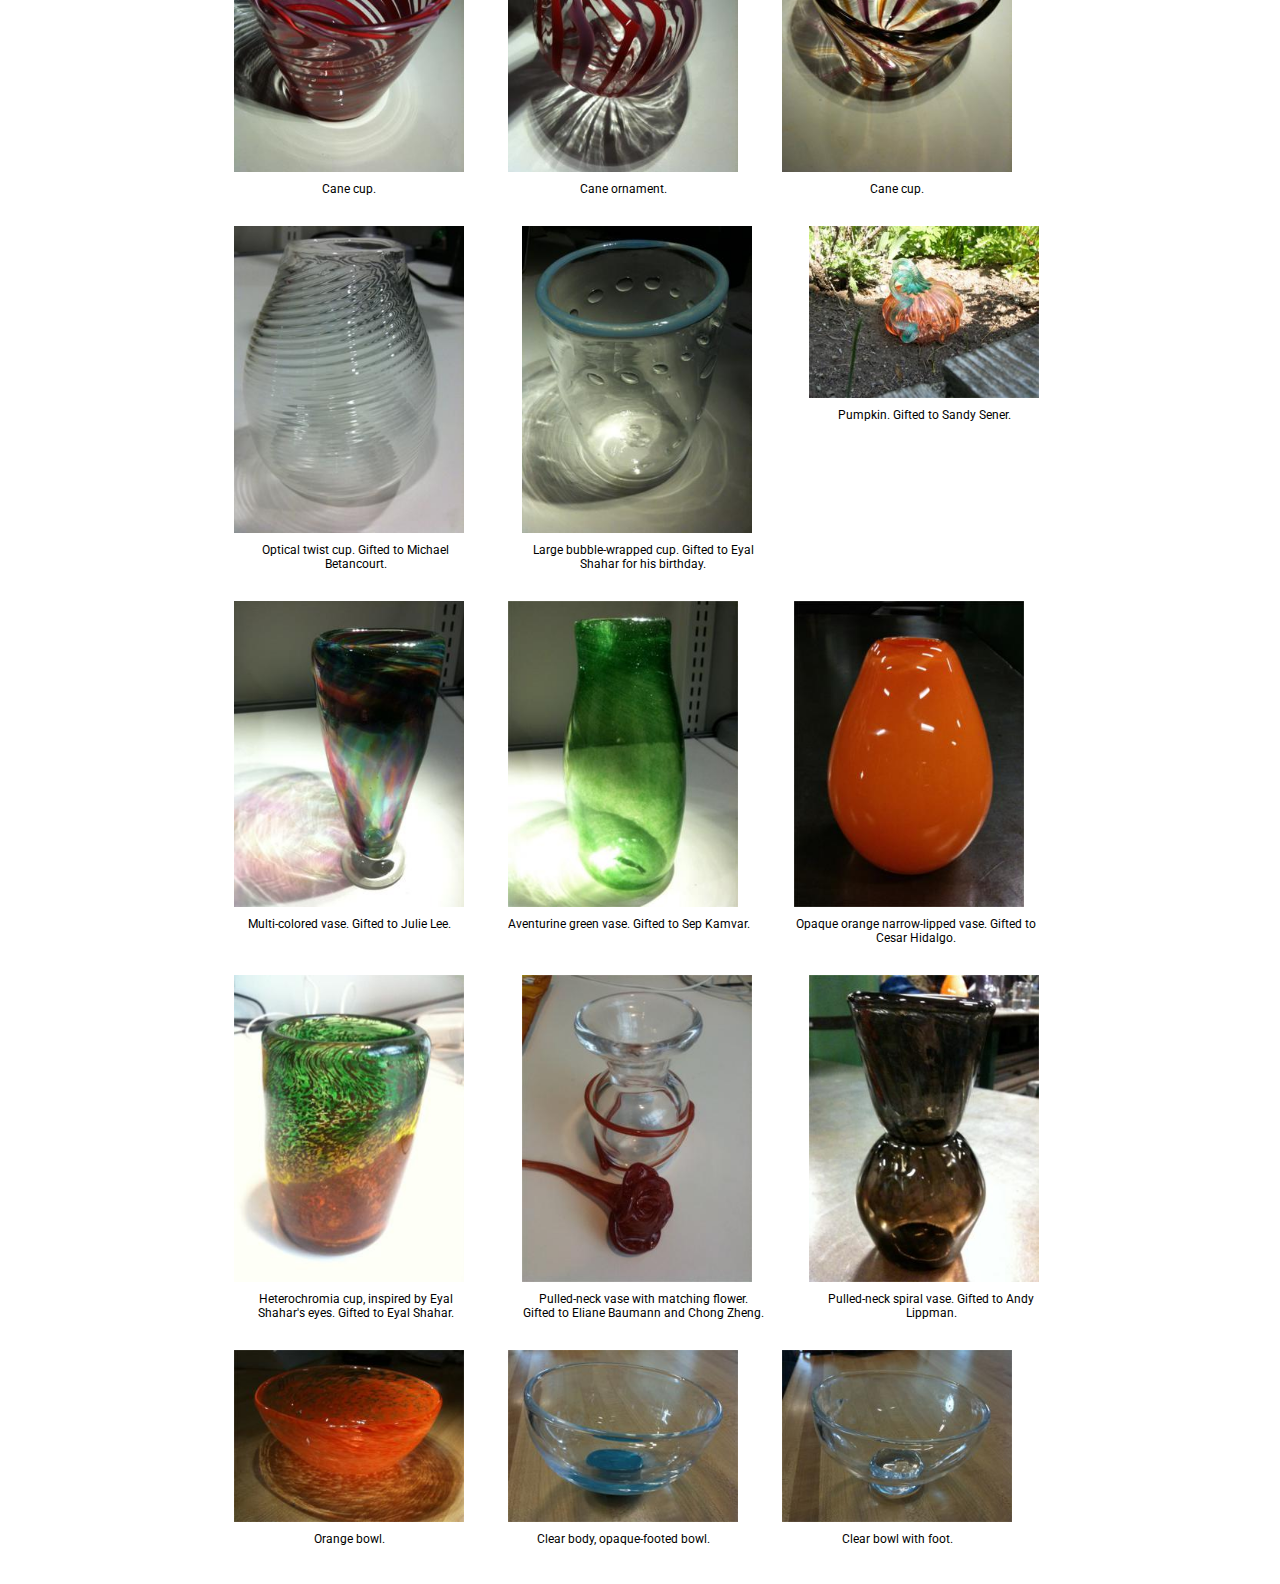
<file: glass.html>
<html>
<head>
	<title>Glass</title>
	<link href="julia.css" rel="stylesheet">
	<link href="https://fonts.googleapis.com/css?family=Roboto" rel="stylesheet">
	<script src="https://ajax.googleapis.com/ajax/libs/jquery/3.1.1/jquery.min.js"></script>
	<script src="scripts.js"></script>
</head>

<body>
	<div class="header"><a href="http://julia.ma">Julia Ma</a></div>

	<div class="content">
		<div class="menu">
			<div class="menu-item"><a href="highlights.html">Highlights</a></div>
			<div class="menu-item"><a href="bytes.html">Bytes</a></div>
			<div class="menu-item"><a href="bits.html">Bits</a></div>
			<div class="menu-item">Glass</div>
			<div class="menu-item"><a href="art.html">Art</a></div>
			<div class="menu-item"><a href="index.html">About</a></div>
		</div>

		<div class="projects">

			<div class="page-title">Glass</div>

			<div id="all-glass" class="g-section">
				<div class="g-desc">
					<p>I blow glass because I love the material, the science, and the art. I started glassblowing at the MIT Glass Lab and have taken classes in Boston and the SF bay area. I have also been to the Pilchuck Glass School in 2018 and Haystack Mountain School of Crafts twice (2012 and 2016), where I lived/breathed/worked in glass.</p>
					<p>Items marked with ** may be available for sale. Please contact me if interested.</p>
				</div>
			</div>

			<div id="pilchuck-glass-2018" class="g-section">
				<div class="g-desc">
					<p>Pilchuck Glass School, 2018</p>
				</div>
				<div class="g-media-and-caption">
					<img class="g-media" src="images/glass/ghs15.jpg">
					<p class="g-caption">Whisker-ware set of a bowl and two cups.</p>
				</div>
			</div>

			<div id="haystack-glass-2016" class="g-section">
				<div class="g-desc">
					<p>Haystack Mountain School of Crafts, 2016</p>
				</div>
				<div class="g-media-and-caption">
					<img class="g-media" src="images/glass/ghs15.jpg">
					<p class="g-caption">Whisker-ware set of a bowl and two cups.</p>
				</div>
				<div class="g-media-and-caption">
					<img class="g-media" src="images/glass/ghs14.jpg">
					<p class="g-caption">My two best pulled-kitties.</p>
				</div>
				<div class="g-media-and-caption">
					<img class="g-media" src="images/glass/ghs13.jpg">
					<p class="g-caption">This only shows about half of the kitties I pulled.</p>
				</div>
				<div class="g-media-and-caption">
					<img class="g-media" src="images/glass/ghs12.jpg">
					<p class="g-caption">My Haystack-home-cube, the Haystack logo side.</p>
				</div>
				<div class="g-media-and-caption">
					<img class="g-media" src="images/glass/ghs11.jpg">
					<p class="g-caption">My Haystack-home-cube, the home side.</p>
				</div>
				<div class="g-media-and-caption">
					<img class="g-media" src="images/glass/ghs10.jpg">
					<p class="g-caption">My Haystack-home-cube, looks like a mess when not viewed at certain angles.</p>
				</div>
				<div class="g-media-and-caption">
					<img class="g-media" src="images/glass/ghs9.jpg">
					<p class="g-caption">Cane mezuzah. More pictures <a href="https://www.instagram.com/p/CFlT5nknhth/">here</a>.</p>
				</div>
				<div class="g-media-and-caption">
					<img class="g-media" src="images/glass/ghs8.jpg">
					<p class="g-caption">Google Consumer Surveys logo on cups. Gifted to my managers at Google Surveys.</p>
				</div>
				<div class="g-media-and-caption">
					<img class="g-media" src="images/glass/ghs7.jpg">
					<p class="g-caption">Set of spotted vessels.</p>
				</div>
				<div class="g-media-and-caption">
					<img class="g-media" src="images/glass/ghs6.jpg">
					<p class="g-caption">Cup with prunts. **</p>
				</div>
				<div class="g-media-and-caption">
					<img class="g-media" src="images/glass/ghs5.jpg">
					<p class="g-caption">Cup with matching lip-wrap and my initial. **</p>
				</div>
				<div class="g-media-and-caption">
					<img class="g-media" src="images/glass/ghs4.jpg">
					<p class="g-caption">Trapped glass experiments.</p>
				</div>
				<div class="g-media-and-caption">
					<img class="g-media" src="images/glass/ghs3.jpg">
					<p class="g-caption">Twisty pitcher with Roman handle. **</p>
				</div>
				<div class="g-media-and-caption">
					<img class="g-media" src="images/glass/ghs2.jpg">
					<p class="g-caption">Twisty bell with broken clapper. **</p>
				</div>
				<div class="g-media-and-caption">
					<img class="g-media" src="images/glass/ghs1.jpg">
					<p class="g-caption">Spiral plate that turned into a knock-off Chihuly.</p>
				</div>
			</div>

			<div id="fusing-glass" class="g-section">
				<div class="g-desc">
					<p>Fusing and slumping class with Eyal. We experimented with stencils for glass.</p>
				</div>
				<div class="g-media-and-caption">
					<img class="g-media" src="images/glass/gs15.jpg">
					<p class="g-caption">A 3-iteration Julia fractal from 3 laser-cut stencils, before fusing.</p>
				</div>
				<div class="g-media-and-caption">
					<img class="g-media" src="images/glass/gs14.jpg">
					<p class="g-caption">A 3-iteration Julia fractal from 3 laser-cut stencils, after fusing.</p>
				</div>
				<div class="g-media-and-caption">
					<img class="g-media" src="images/glass/gs13.jpg">
					<p class="g-caption">Cane frame. **</p>
				</div>
				<div class="g-media-and-caption">
					<img class="g-media" src="images/glass/gs12.jpg">
					<p class="g-caption">Cane and murrine bowl, before fusing and slumping. </p>
				</div>
				<div class="g-media-and-caption">
					<img class="g-media" src="images/glass/gs11.jpg">
					<p class="g-caption">Cane and murrine bowl, after fusing and slumping. **</p>
				</div>
				<div class="g-media-and-caption">
					<img class="g-media" src="images/glass/gs10.jpg">
					<p class="g-caption">Same cane and murrine bowl, different angle, after fusing and slumping.</p>
				</div>
				<div class="g-media-and-caption">
					<img class="g-media" src="images/glass/gs9.jpg">
					<p class="g-caption">Eyal's dinosaur fossil from a laser-cut stencil, before fusing.</p>
				</div>
				<div class="g-media-and-caption">
					<img class="g-media" src="images/glass/gs8.jpg">
					<p class="g-caption">Eyal's dinosaur fossil from a laser-cut stencil, after fusing.</p>
				</div>
				<div class="g-media-and-caption">
					<img class="g-media" src="images/glass/gs7.jpg">
					<p class="g-caption">QR codes from a laser-cut stencil, after fusing. The QR codes don't seem to be scannable by our phones though.</p>
				</div>
				<div class="g-media-and-caption">
					<img class="g-media" src="images/glass/gs6.jpg">
					<p class="g-caption">A 3D experiment with multiple stacking layers, before fusing.</p>
				</div>
				<div class="g-media-and-caption">
					<img class="g-media" src="images/glass/gs5.jpg">
					<p class="g-caption">A 3D experiment with multiple stacking layers, after fusing. As you can see, the multiple layers just sank into each other. **</p>
				</div>
				<div class="g-media-and-caption">
					<img class="g-media" src="images/glass/gs4.jpg">
					<p class="g-caption">Fused flower. **</p>
				</div>
				<div class="g-media-and-caption">
					<img class="g-media" src="images/glass/gs3.jpg">
					<p class="g-caption">The anti-Mondrian plate, after fusing and slumping. A hole appeared during the slumping, which I assume is from the glass incompatibility.</p>
				</div>
				<div class="g-media-and-caption">
					<img class="g-media" src="images/glass/gs2.jpg">
					<p class="g-caption">A 3D-perspective ball from laser-cut stencil, after fusing. The 3D effect didn't really work.</p>
				</div>
				<div class="g-media-and-caption">
					<img class="g-media" src="images/glass/gs1.jpg">
					<p class="g-caption">Fused cane. **</p>
				</div>
			</div>

			<div id="haystack-glass-2012" class="g-section">
				<div class="g-desc">
					<p>Haystack Mountain School of Crafts, 2012</p>
				</div>
				<div class="g-media-and-caption">
					<img class="g-media" src="images/glass/gh12.jpg">
					<p class="g-caption">Dragon vase with blue body wrap. Donated to 2021 PyLadies auction.</p>
				</div>
				<div class="g-media-and-caption">
					<img class="g-media" src="images/glass/gh11.jpg">
					<p class="g-caption">"wood" in glass on wood. I accidentally wrote "mood" first.</p>
				</div>
				<div class="g-media-and-caption">
					<img class="g-media" src="images/glass/gh10.jpg">
					<p class="g-caption">Trapped a glass ball inside this...which is harder than it sounds. You have to keep the bottom of the bowl cold enough so that the ball doesn't get stuck, but then heat the lip hot enough to close it up.</p>
				</div>
				<div class="g-media-and-caption">
					<img class="g-media" src="images/glass/gh9.jpg">
					<p class="g-caption">Nest-like shotglass.</p>
				</div>
				<div class="g-media-and-caption">
					<img class="g-media" src="images/glass/gh8.jpg">
					<p class="g-caption">Crackled vase. This texture is made by dunking the glass into water. **</p>
				</div>
				<div class="g-media-and-caption">
					<img class="g-media" src="images/glass/gh7.jpg">
					<p class="g-caption">Pulled-neck vase with a strand trapped inside. **</p>
				</div>
				<div class="g-media-and-caption">
					<img class="g-media" src="images/glass/gh6.jpg">
					<p class="g-caption">Cane cup.</p>
				</div>
				<div class="g-media-and-caption">
					<img class="g-media" src="images/glass/gh5.jpg">
					<p class="g-caption">Orange and blue vase. The orange glass turned out to be incompatible with the clear, hence the cracking..</p>
				</div>
				<div class="g-media-and-caption">
					<img class="g-media" src="images/glass/gh4.jpg">
					<p class="g-caption">Vessel: an arterial one.</p>
				</div>
				<div class="g-media-and-caption">
					<img class="g-media" src="images/glass/gh3.jpg">
					<p class="g-caption">Cane bracelet. **</p>
				</div>
				<div class="g-media-and-caption">
					<img class="g-media" src="images/glass/gh2.jpg">
					<p class="g-caption">Glass links. This is tricky to make as the temperatures of various parts need to be cold enough to not stick and hot enough to move.</p>
				</div>
				<div class="g-media-and-caption">
					<img class="g-media" src="images/glass/gh1.jpg">
					<p class="g-caption">Cup with colored bottom.</p>
				</div>
			</div>

			<div id="mit-glass" class="g-section">
				<div class="g-desc">
					<p>MIT Glass Lab</p>
				</div>
				<div class="g-media-and-caption">
					<img class="g-media" src="images/chisraeli-cups1.jpg">
					<p class="g-caption">Laser-etched two Hebrew-Chinese fused names. Glass blown by me. Laser operated by Eyal Shahar.</p>
				</div>

				<div class="g-media-and-caption">
					<img class="g-media" src="images/glass/g20.jpg">
					<p class="g-caption">A vase and two cups, made with overlays. Gifted to Eyal Shahar's family.</p>
				</div>
				<div class="g-media-and-caption">
					<img class="g-media" src="images/glass/g19.jpg">
					<p class="g-caption">Matching green-trimmed pulled-neck vases. Gifted to Kim Popendorf and John Yao for their wedding.</p>
				</div>
				<div class="g-media-and-caption">
					<img class="g-media" src="images/glass/g18.jpg">
					<p class="g-caption">Devo-inspired bowl. Gifted to Trisstina Yarber for her wedding.</p>
				</div>
				<div class="g-media-and-caption">
					<img class="g-media" src="images/glass/g17.jpg">
					<p class="g-caption">Devo-inspired bowl, prototype.</p>
				</div>
				<div class="g-media-and-caption">
					<img class="g-media" src="images/glass/g16.jpg">
					<p class="g-caption">Devo-inspired bowl. Gifted to Trisstina Yarber for her wedding.</p>
				</div>
				<div class="g-media-and-caption">
					<img class="g-media" src="images/glass/g15.jpg">
					<p class="g-caption">Cane cup.</p>
				</div>
				<div class="g-media-and-caption">
					<img class="g-media" src="images/glass/g14.jpg">
					<p class="g-caption">Cane ornament.</p>
				</div>
				<div class="g-media-and-caption">
					<img class="g-media" src="images/glass/g13.jpg">
					<p class="g-caption">Cane cup.</p>
				</div>
				<div class="g-media-and-caption">
					<img class="g-media" src="images/glass/g12.jpg">
					<p class="g-caption">Optical twist cup. Gifted to Michael Betancourt.</p>
				</div>
				<div class="g-media-and-caption">
					<img class="g-media" src="images/glass/g11.jpg">
					<p class="g-caption">Large bubble-wrapped cup. Gifted to Eyal Shahar for his birthday.</p>
				</div>
				<div class="g-media-and-caption">
					<img class="g-media" src="images/glass/g10.jpg">
					<p class="g-caption">Pumpkin. Gifted to Sandy Sener.</p>
				</div>
				<div class="g-media-and-caption">
					<img class="g-media" src="images/glass/g9.jpg">
					<p class="g-caption">Multi-colored vase. Gifted to Julie Lee.</p>
				</div>
				<div class="g-media-and-caption">
					<img class="g-media" src="images/glass/g8.jpg">
					<p class="g-caption">Aventurine green vase. Gifted to Sep Kamvar.</p>
				</div>
				<div class="g-media-and-caption">
					<img class="g-media" src="images/glass/g7.jpg">
					<p class="g-caption">Opaque orange narrow-lipped vase. Gifted to Cesar Hidalgo.</p>
				</div>
				<div class="g-media-and-caption">
					<img class="g-media" src="images/glass/g6.jpg">
					<p class="g-caption">Heterochromia cup, inspired by Eyal Shahar's eyes. Gifted to Eyal Shahar.</p>
				</div>
				<div class="g-media-and-caption">
					<img class="g-media" src="images/glass/g5.jpg">
					<p class="g-caption">Pulled-neck vase with matching flower. Gifted to Eliane Baumann and Chong Zheng.</p>
				</div>
				<div class="g-media-and-caption">
					<img class="g-media" src="images/glass/g4.jpg">
					<p class="g-caption">Pulled-neck spiral vase. Gifted to Andy Lippman.</p>
				</div>
				<div class="g-media-and-caption">
					<img class="g-media" src="images/glass/g3.jpg">
					<p class="g-caption">Orange bowl.</p>
				</div>
				<div class="g-media-and-caption">
					<img class="g-media" src="images/glass/g2.jpg">
					<p class="g-caption">Clear body, opaque-footed bowl.</p>
				</div>
				<div class="g-media-and-caption">
					<img class="g-media" src="images/glass/g1.jpg">
					<p class="g-caption">Clear bowl with foot.</p>
				</div>
			</div>
		</div>
	</div>

</div>
</div>

</body>
</html>
</file>
<file: julia.css>
body {
	font-family: 'Roboto', sans-serif;
}

p {
	line-height: 1.3em;
	margin-bottom: 0;
}

a:link,
a:visited {
	color: maroon;
}

.header {
	font-size: 3em;
	margin-left: 90px;
	margin-top: 20px;
	position: relative;
}

.header a {
	color: black;
	text-decoration: none;
}

.content {
	padding: 20px 90px;
	width: 85%;
}

.menu {
	display: inline-block;
	padding-right: 20px;
	/* position: fixed; */
	vertical-align: top;
}

.menu-item {
	color: grey;
}

.projects {
	display: inline-block;
	margin-left: 20px;
	width: 80%;
}

.page-title {
	color: maroon;
	font-size: 2em;
	font-weight: 700;
	text-align: right;
}

.hide {
	display: none;
}

.g-section {
	border-top: 1px solid;
	margin-top: 20px;
}

.project {
	align-items: flex-start;
	border-top: 1px solid;
	display: flex;
	flex-direction: row;
	margin-top: 20px;
	padding-top: 20px;
}

.p-image {
	width: 300px;
}

.left .p-image,
.left .p-image-link,
.left .p-multi-images,
.left .p-youtube-video {
  order: 2;
}

.left .p-image,
.left .p-multi-images,
.left .p-youtube-video {
	margin-left: 20px;
}

.right .p-image,
.right .p-image-link,
.right .p-multi-images,
.right .p-youtube-video {
	order: 1;
}

.right .p-image,
.right .p-multi-images,
.right .p-youtube-video {
	margin-right: 20px;
}

.p-multi-images .p-image {
	width: 200px;
}

.p-multi-images .p-image,
.p-multi-images a:first-child .p-image {
	margin-bottom: 10px;
}

.p-youtube-video {
	height: 300px;
}

#pybay .p-youtube-video {
	height: auto;
}

.p-title {
	color: grey;
	font-size: 1.6em;
	font-weight: 500;
}

.right .p-title {
	text-align: right;
}

.p-desc {
	
}

.left .p-desc {
	order: 1;
}

.right .p-desc {
	order: 2;
}

.p-text {
	text-align: justify;
}

.p-more {
	cursor: pointer;
	text-decoration: underline;
}

.p-more.right {
	text-align: right;
}

.p-hidden {
	background-color: #eeeeee;
	display: none;
	padding-bottom: 20px;
	text-align: center;
}

.p-hidden-video {
	display: none;
}

.right.p-hidden-video {
	text-align: right;
}

.p-video {
	display: block;
	margin-top: 20px;
}

.p-media-and-caption,
.g-media-and-caption {
	display: inline-block;
	max-width: 33%;
	vertical-align: top;
}

.g-media-and-caption {
	margin-bottom: 10px;
}

.p-media,
.g-media {
	display: inline-block;
	margin: 20px;
}

.g-media {
	margin-bottom: 10px;
	width: 230px;
}

.p-media img {
	height: 170px;
	width: 200px;
}

.p-caption,
.g-caption {
	font-size: 12px;
	line-height: normal;
	margin: 0;
}

.g-caption {
	padding-left: 20px;
	padding-right: 20px;
	text-align: center;
}

#interest-networks .p-media-and-caption {
	max-width: none;
}

#interest-networks .p-media img {
	height: 284px;
	width: 624px;
}
</file>
